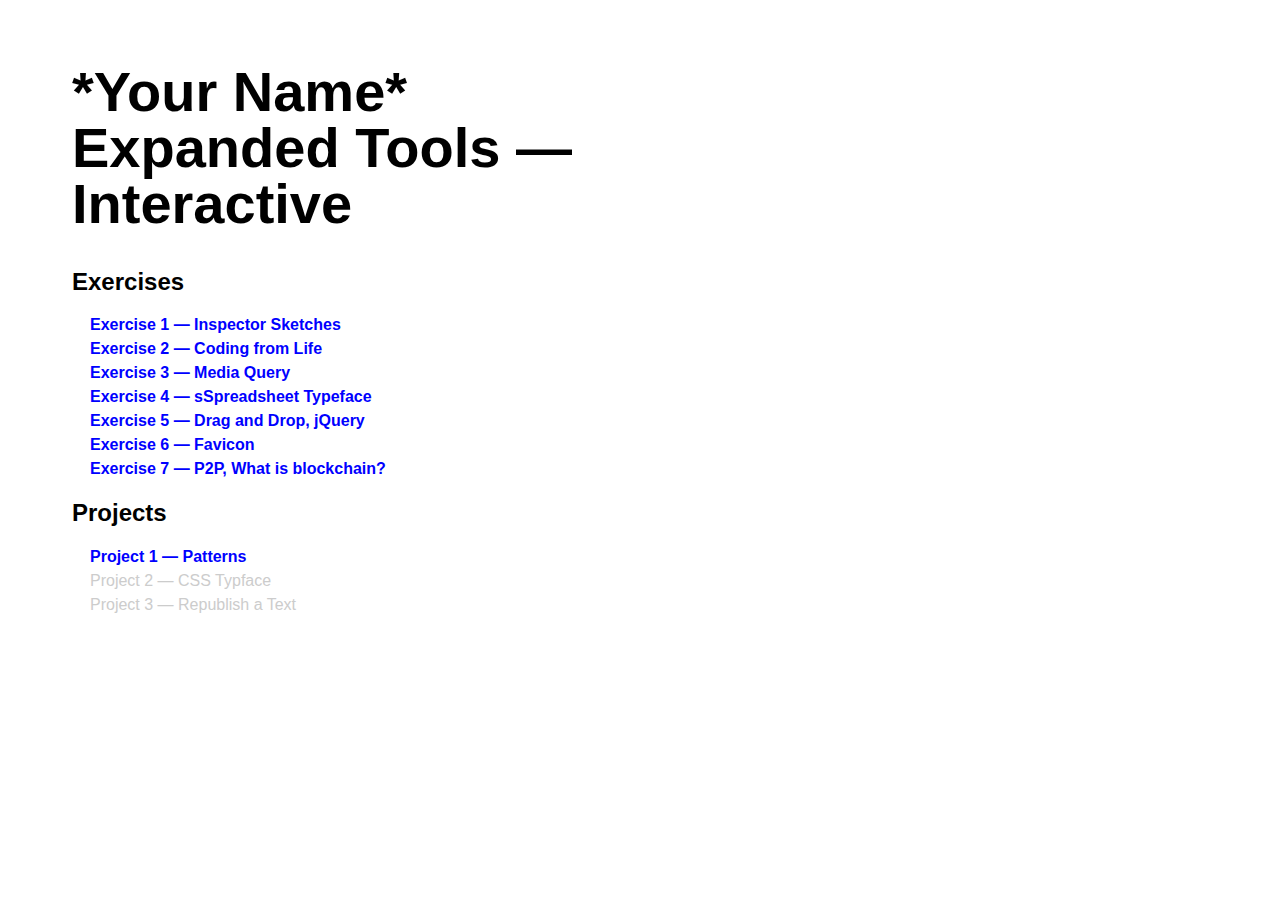
<file: index.html>
<!DOCTYPE html>
<html>

<head>
  <title>*＼(＾▽＾)／*  Expanded Tools — Interactive</title>
  <meta charset="utf-8" />
  
  <style>
    body {
      font-family:  sans-serif;
      line-height: 1.5em;
      background-color: white;  
    }
    .main {
      width: 50%;
      margin: 3em; auto;
      padding: 1em;
      /* border:1px solid #CCC; */
    }

    h1 {
      margin-top: 0;
      font-size: 3.5em;
      line-height: 1em;
    }


    a {
      font-weight: bold;
      color: #0000ff;
      text-decoration: none;
    }

    a:hover {
      background-color: #0000ff;
    }

    ul {
      padding-left: 18px;
      list-style: none;
    }

    ul li {
      color: #CCC;
    }

  </style>
</head>

<body>
  <div class="main">

    <h1> *Your Name* <br>Expanded Tools — Interactive</h1>

<!-- Exercises 01 to 10-->
    
    <div id="exercises">
      <h2>Exercises</h2>
      <ul>
        <li><a href="Exercises/Exercise-01/index.html">Exercise 1 &mdash; Inspector Sketches</a></li>

        <li><a href="Exercises/Exercise-02/index.html">Exercise 2 &mdash; Coding from Life</a></li>
        
        <li><a href="Exercises/Exercise-03/index.html">Exercise 3 &mdash; Media Query</a></li>
        
        <li><a href="Exercises/Exercise-04/index.html">Exercise 4 &mdash; sSpreadsheet Typeface</a></li>
        
        <li><a href="Exercises/Exercise-05/index.html">Exercise 5 &mdash; Drag and Drop, jQuery</a></li>
        
        <li><a href="Exercises/Exercise-06/index.html">Exercise 6 &mdash; Favicon</a></li>
        
        <li><a href="Exercises/Exercise-07/index.html">Exercise 7 &mdash; P2P, What is blockchain?</a></li>
      </ul>
    </div>
 
 <!-- Projects 1 2 3-->

    <div id="projects">
      <h2>Projects</h2>
      <ul>
        <li><a href="Projects/Project-01/index.html">Project 1 &mdash; Patterns</a></li>
        <li>Project 2 &mdash; CSS Typface</li>
        <li>Project 3 &mdash; Republish a Text</li>
      </ul>
    </div>

 <!-- Reading Pecha Kucha-->
    <div id="Pecha-Kucha">
        <!-- Put a link to your Pecha Kucha here -->
    </div>

  </div>
</body>
</html>
</file>
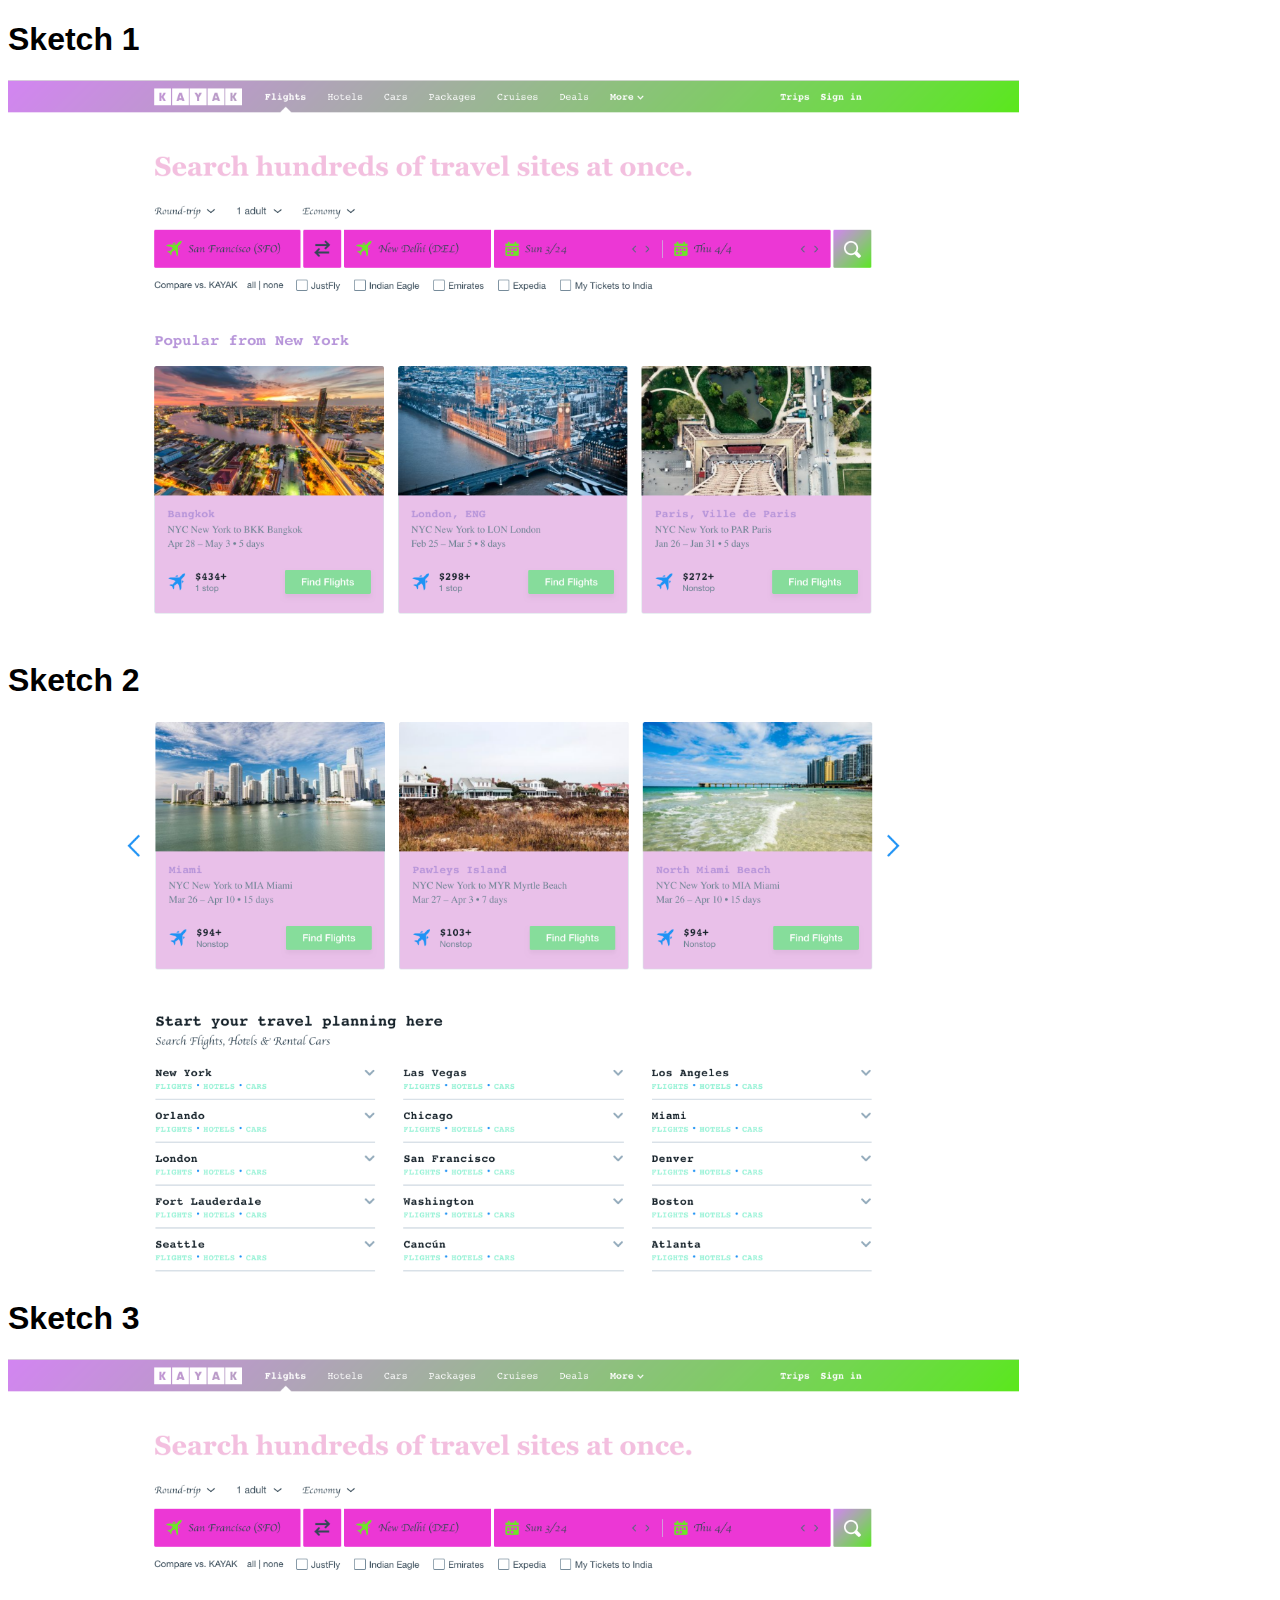
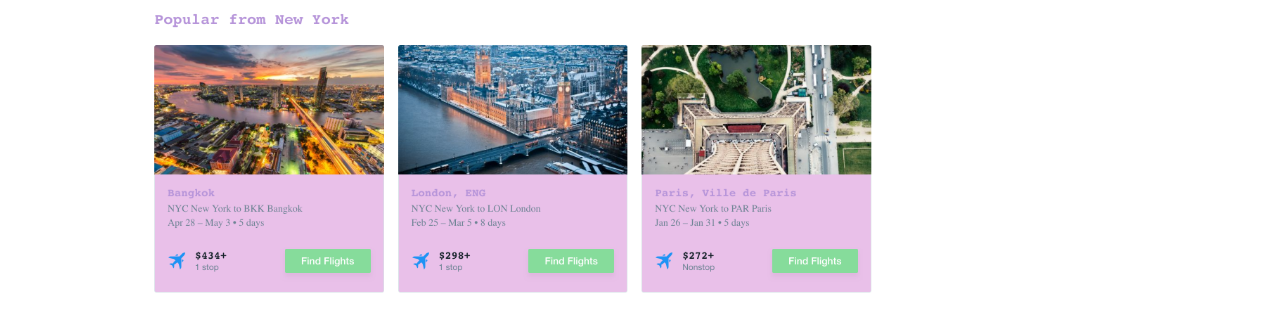
<file: Exercises/Exercise-01/index.html>
<!DOCTYPE html>
<html>

  <head>
    <title>Exercise 1 Inspector Sketches</title>
    <meta charset="utf-8" />
    
    <style>
		h1{
				font-family: sans-serif;
		}

		img{
		  	width: 80%;
		}

    </style>
  </head>

  <body>

    <div class="main">
      <h1> Sketch 1</h1>
      <img src="images/image1.png">

      <h1> Sketch 2</h1>
      <img src="images/image2.png">

      <h1> Sketch 3 </h1>
      <img src="images/image1.png">
    </div>
    
  </body>
</html>
</file>
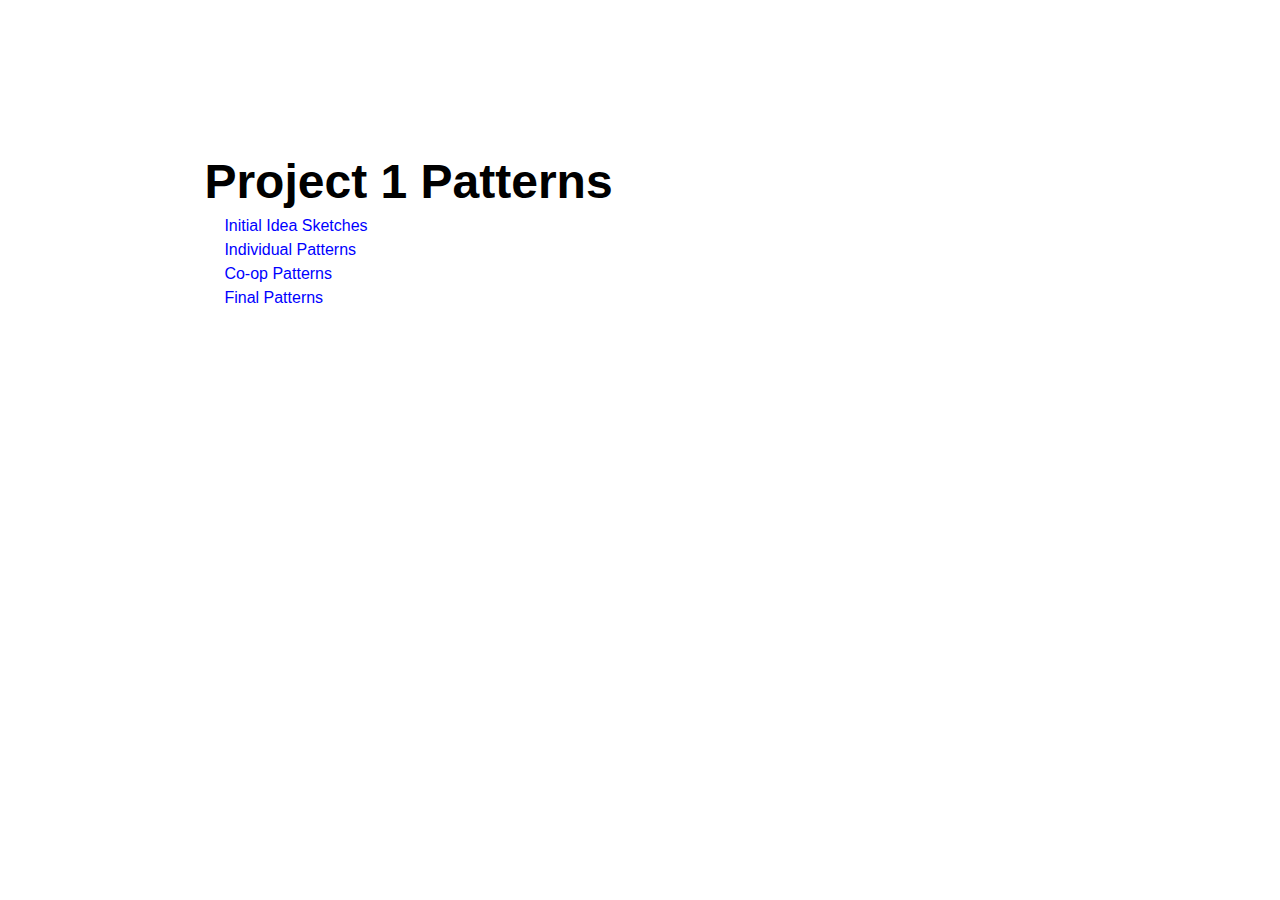
<file: Projects/Project-01/index.html>
<!DOCTYPE html>

<html>
	<head>
		<title>Project 1 Patterns</title>
		<meta charset="utf-8"/>
		<link rel="stylesheet" href="main.css" />
	</head>
	
	<body>

		<div class="main">

			<h1>Project 1 Patterns</h1>
				<ul>
					<li><a href="01-Sketches/index.html"> Initial Idea Sketches</a></li>
					<li><a href="02-Indiv-Patterns/index.html"> Individual Patterns</a></li>
					<li><a href="03-Coop-Patterns/index.html"> Co-op Patterns</a></li>
					<li><a href="04-Final-Patterns/index.html"> Final Patterns</a></li>
				</ul>
				
		</div>
	
	</body>
</html>
</file>
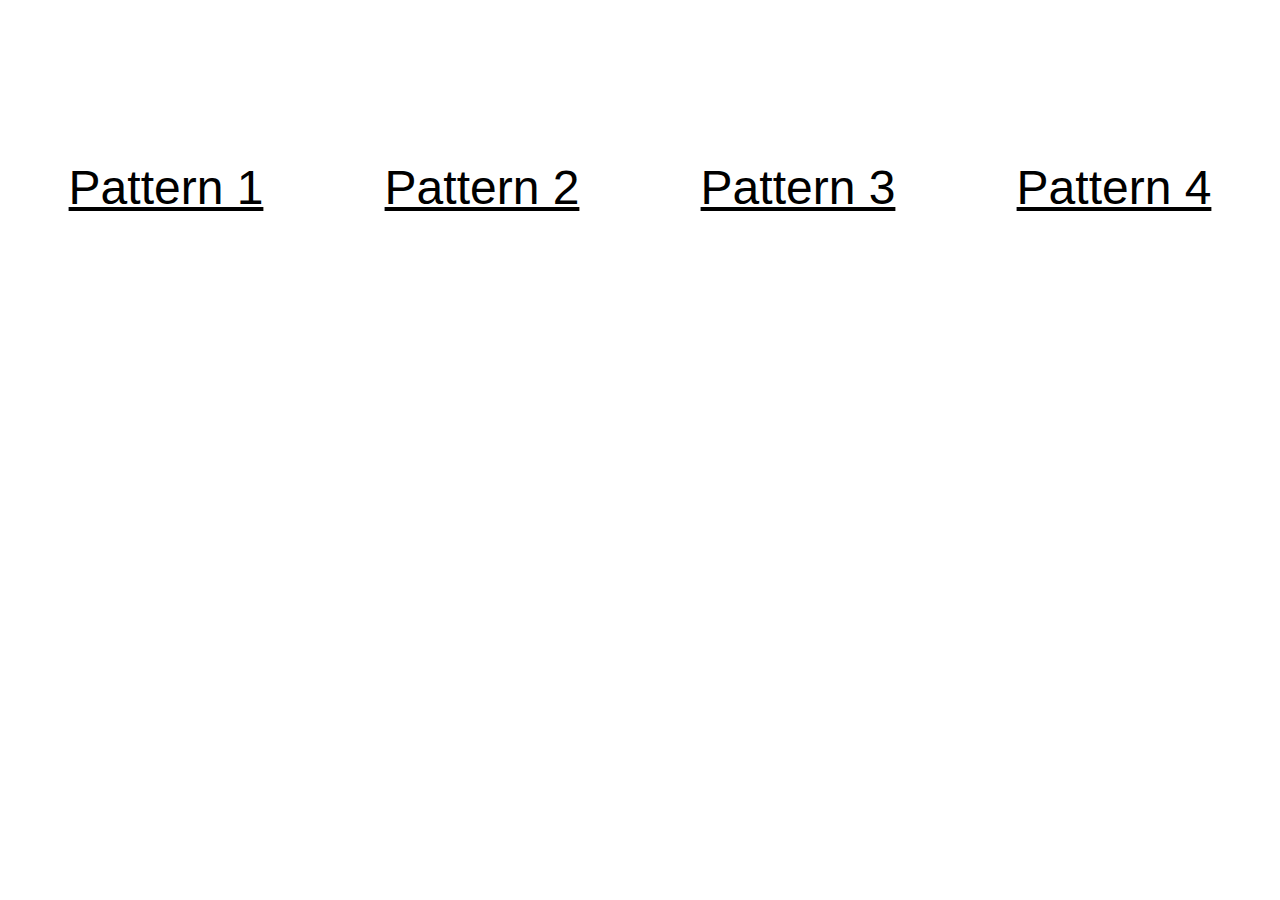
<file: Projects/Project-01/02-Indiv-Patterns/index.html>
<!DOCTYPE html>
<html>
	<head>
		<title>Shapes and Position Start Kit</title>
		<link rel="stylesheet" type="text/css" href="main.css">
	</head>

	<body>
		<div id="home">
			<a href="shapes.html"> Pattern 1</a>
			<a href="moire/moire.html"> Pattern 2</a>
			<a href=""> Pattern 3</a>
			<a href=""> Pattern 4</a>
		</div>
	</body>
</html>
</file>
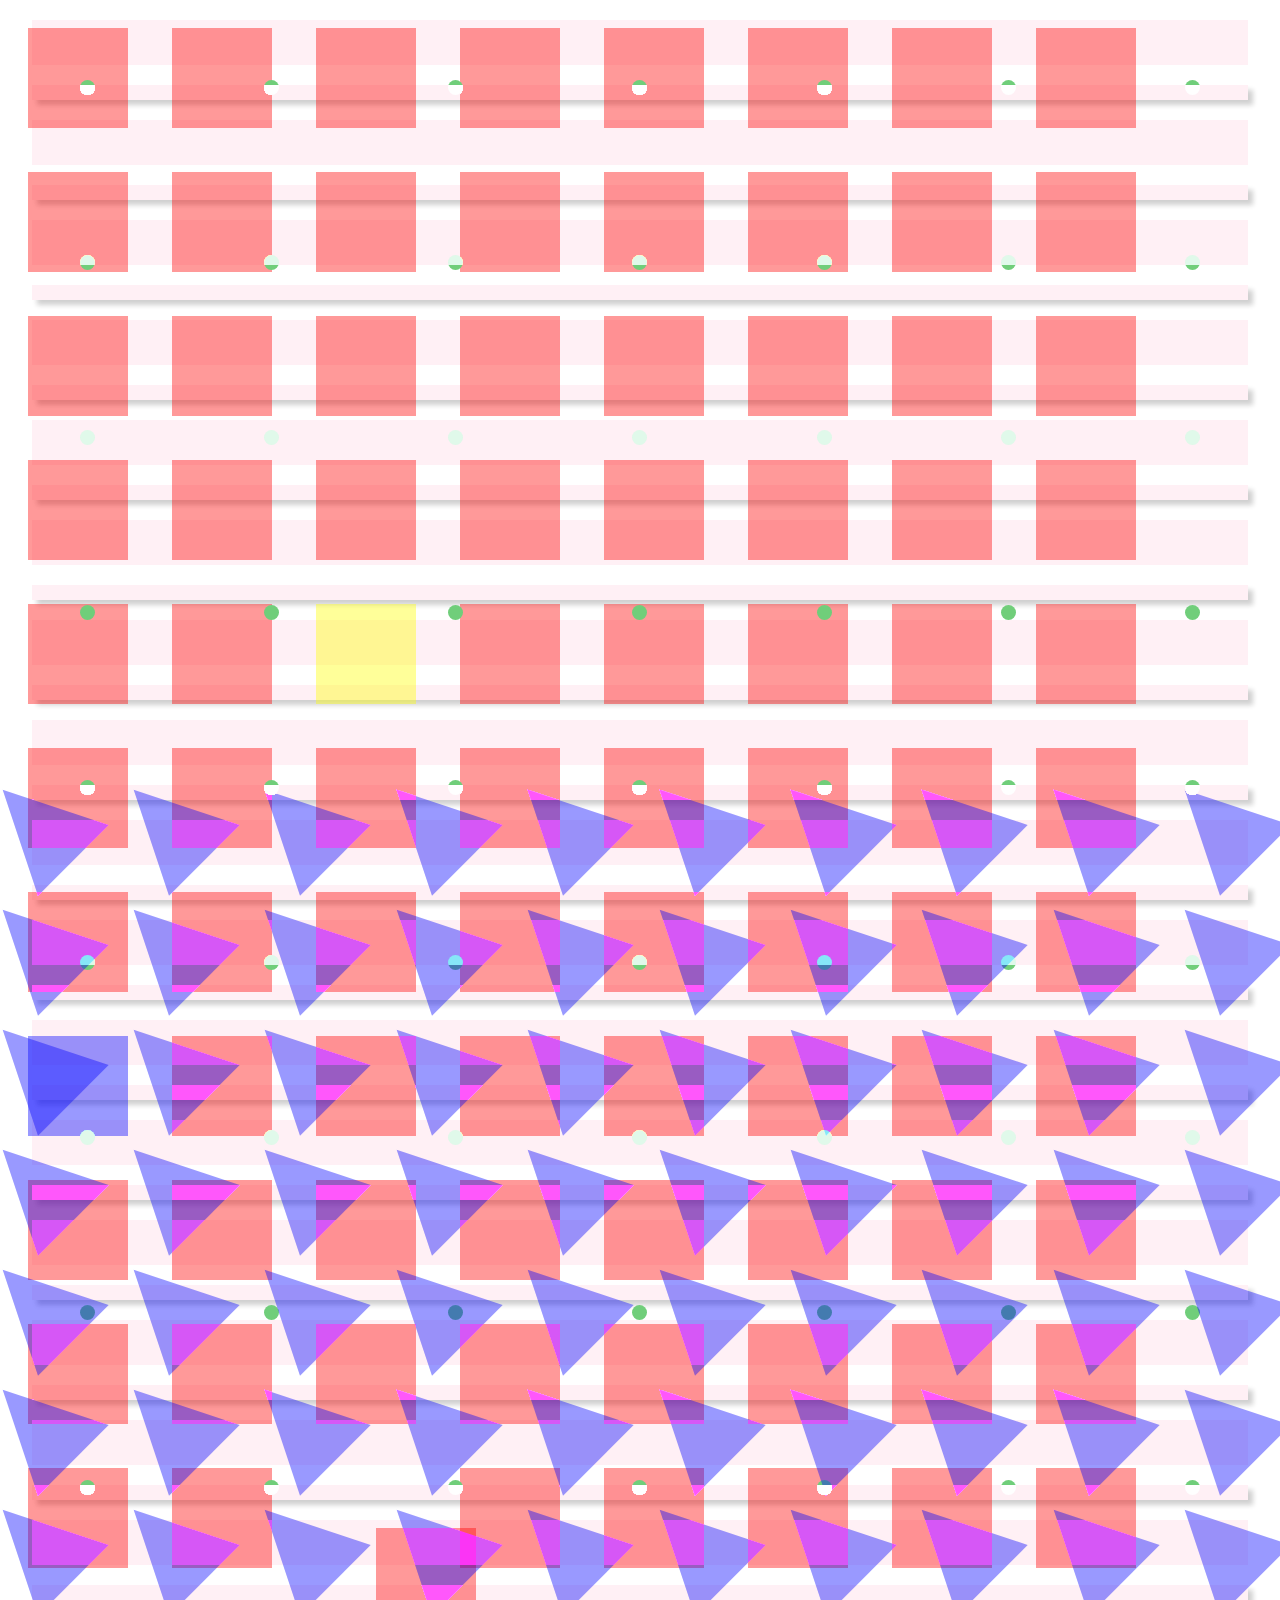
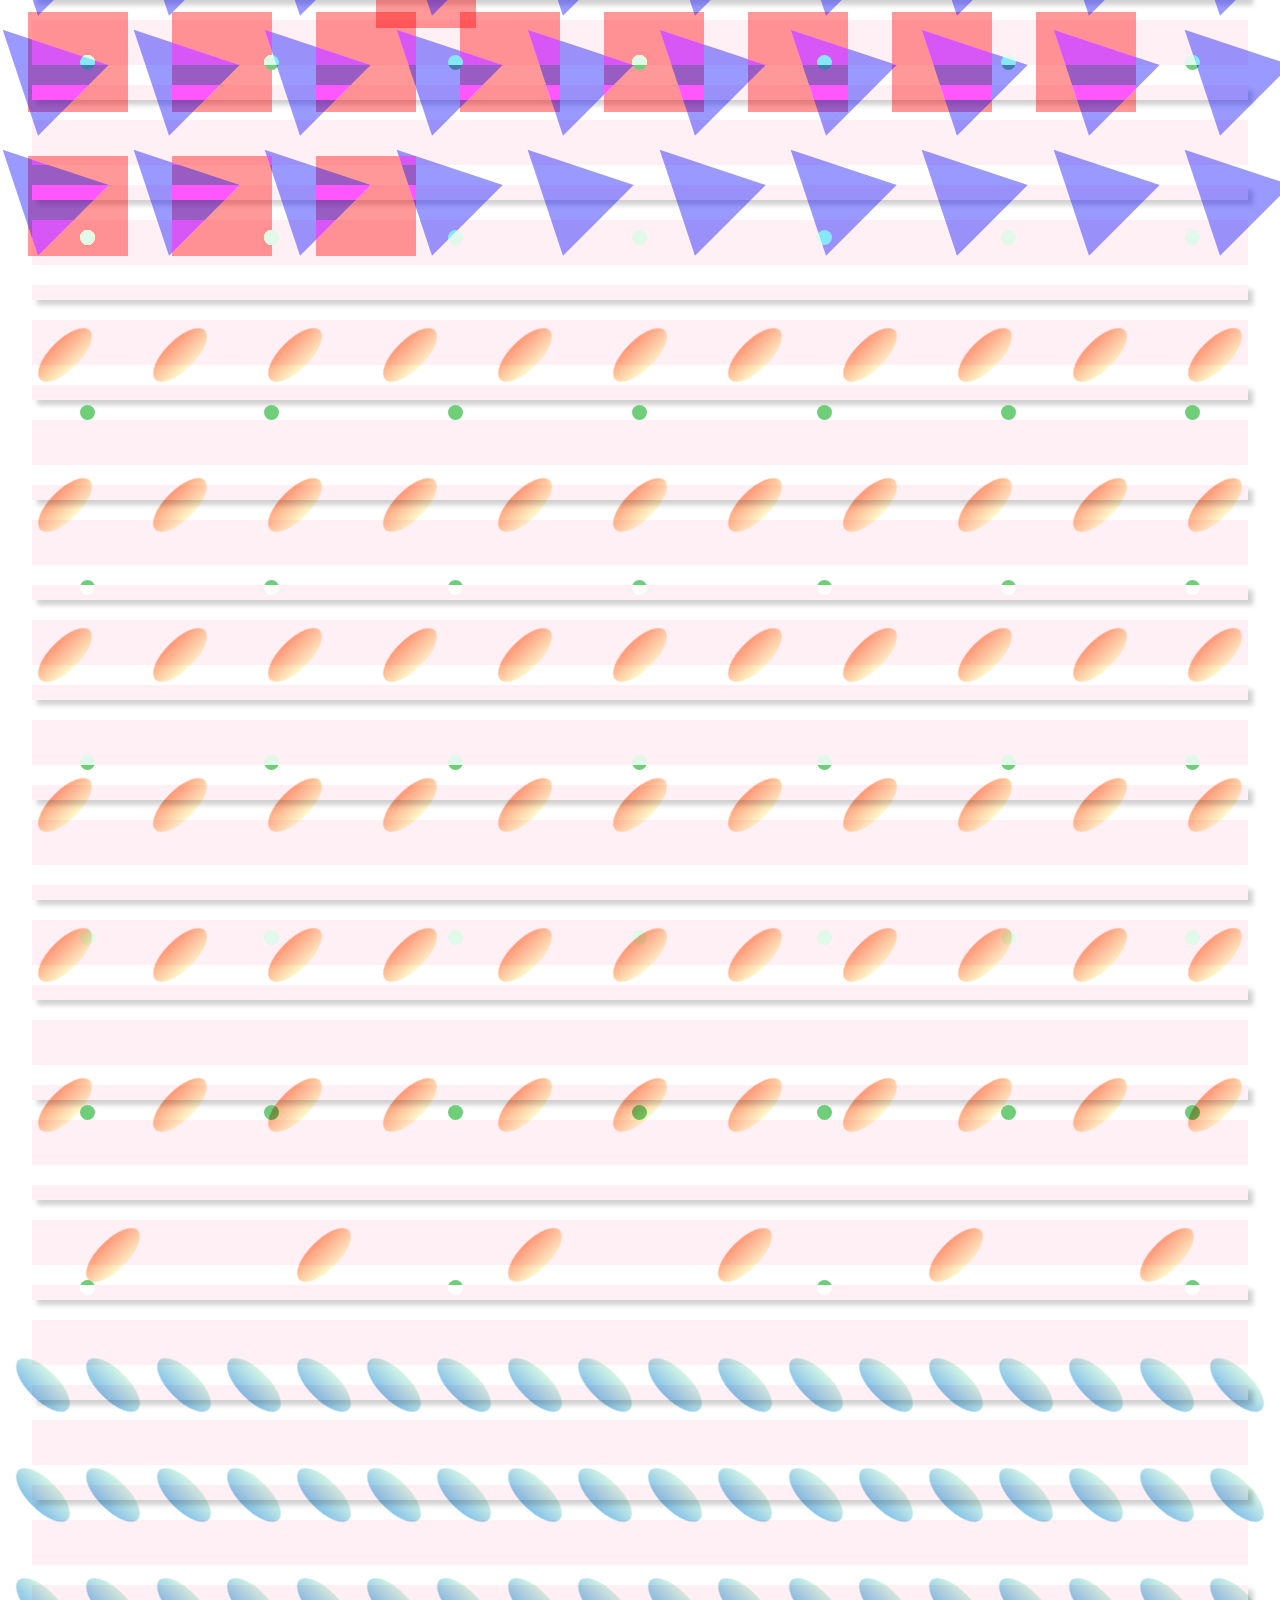
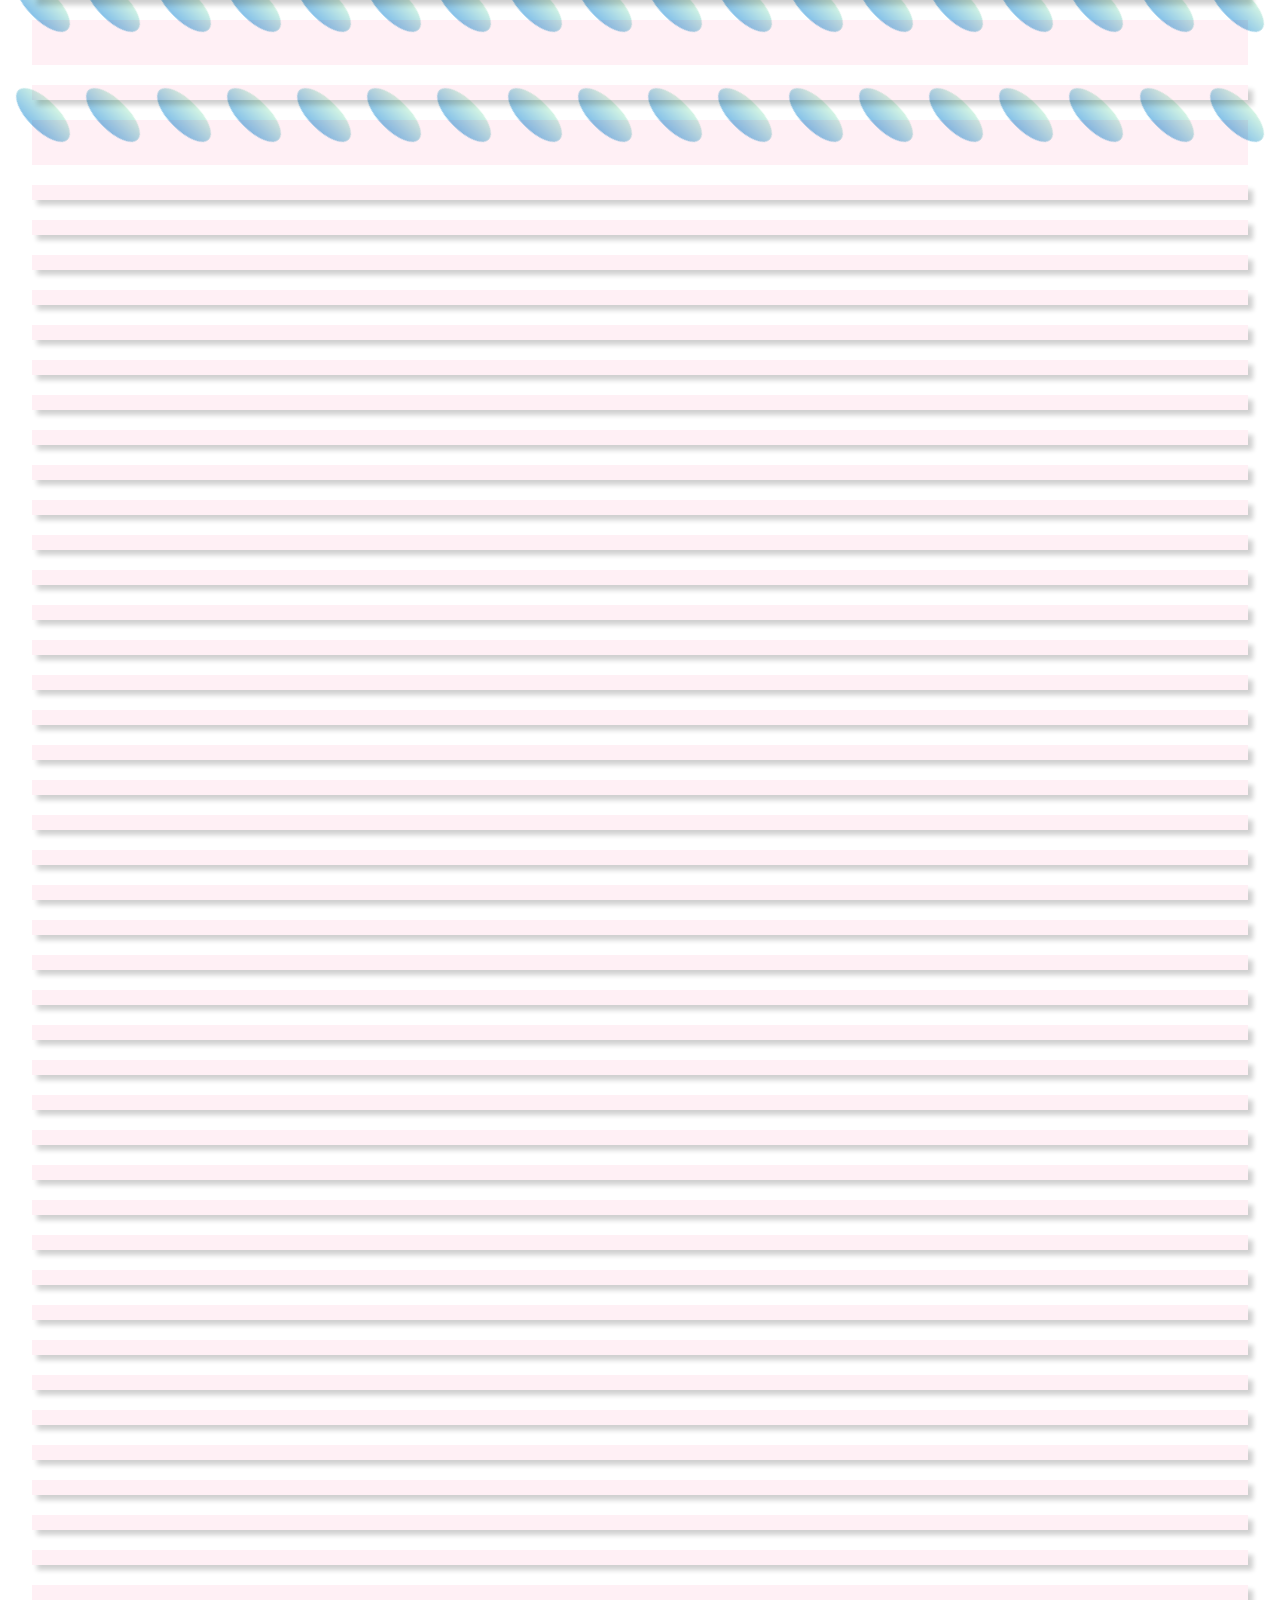
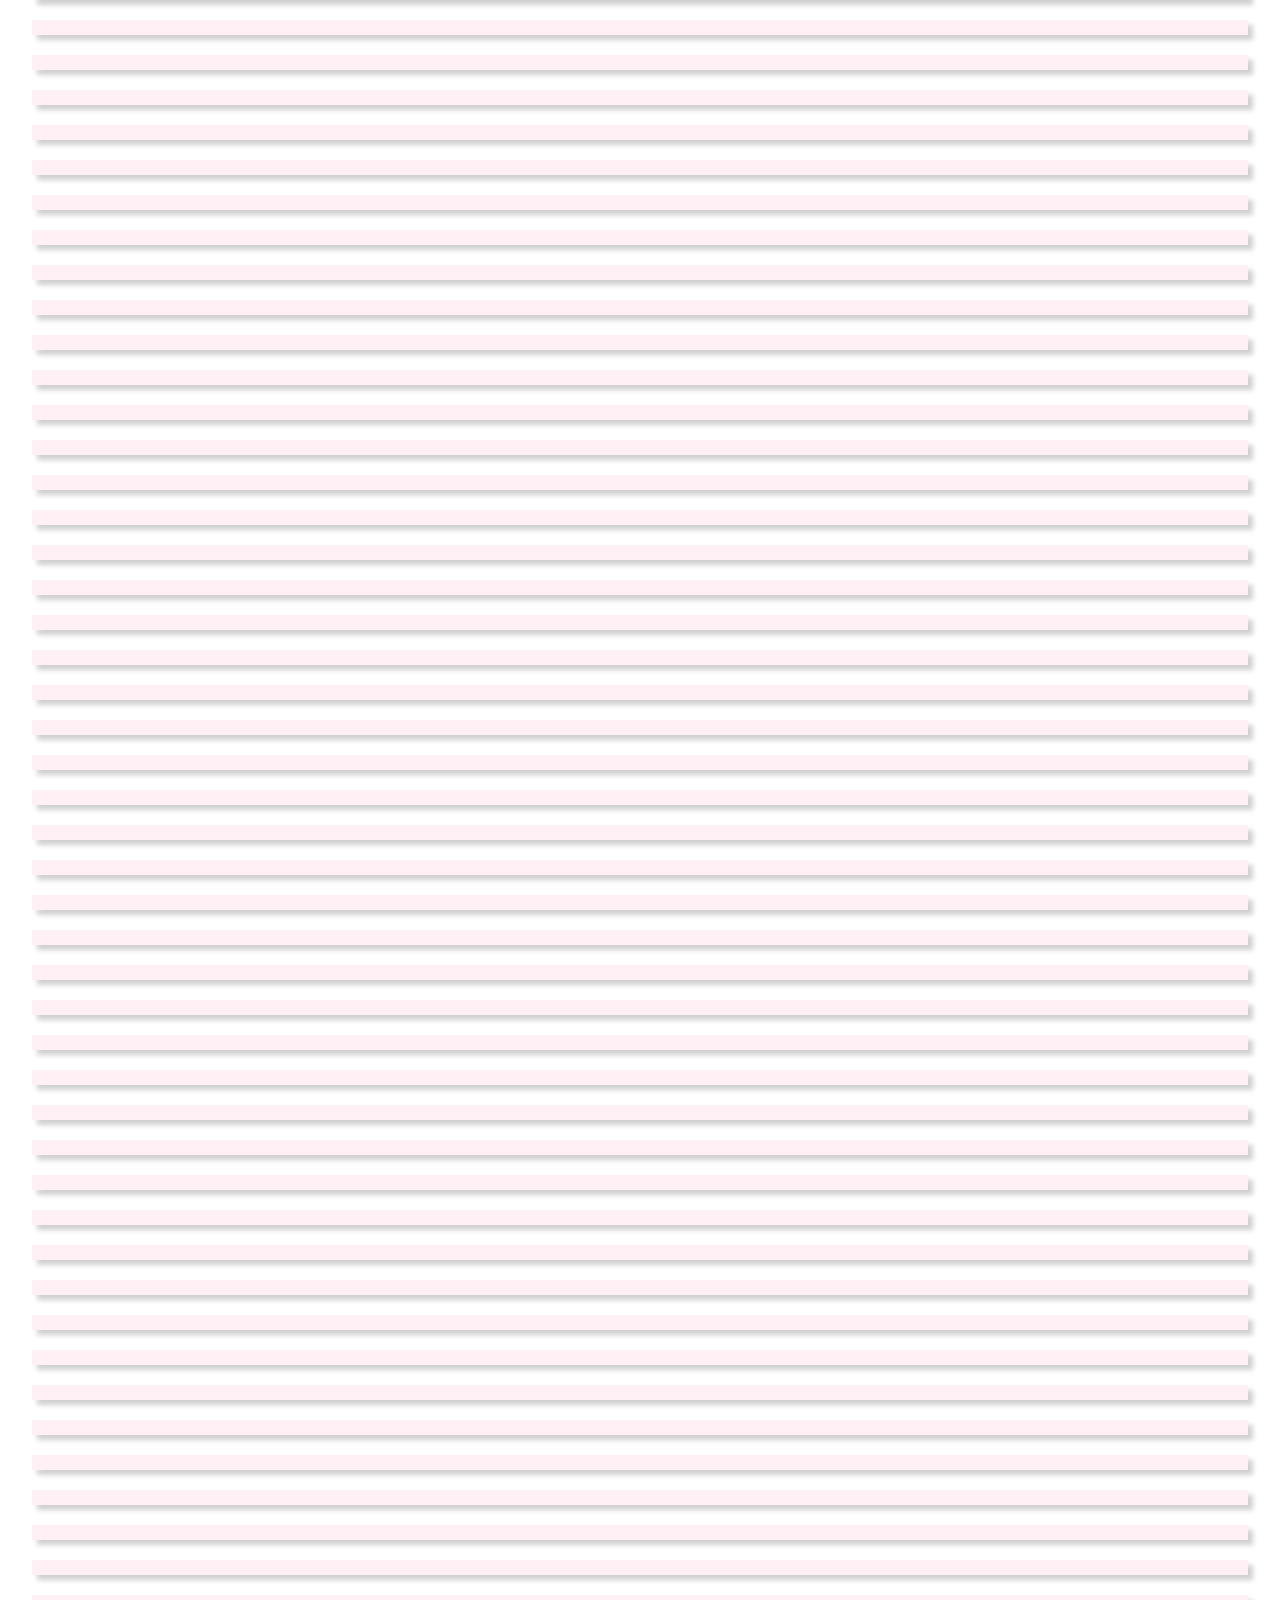
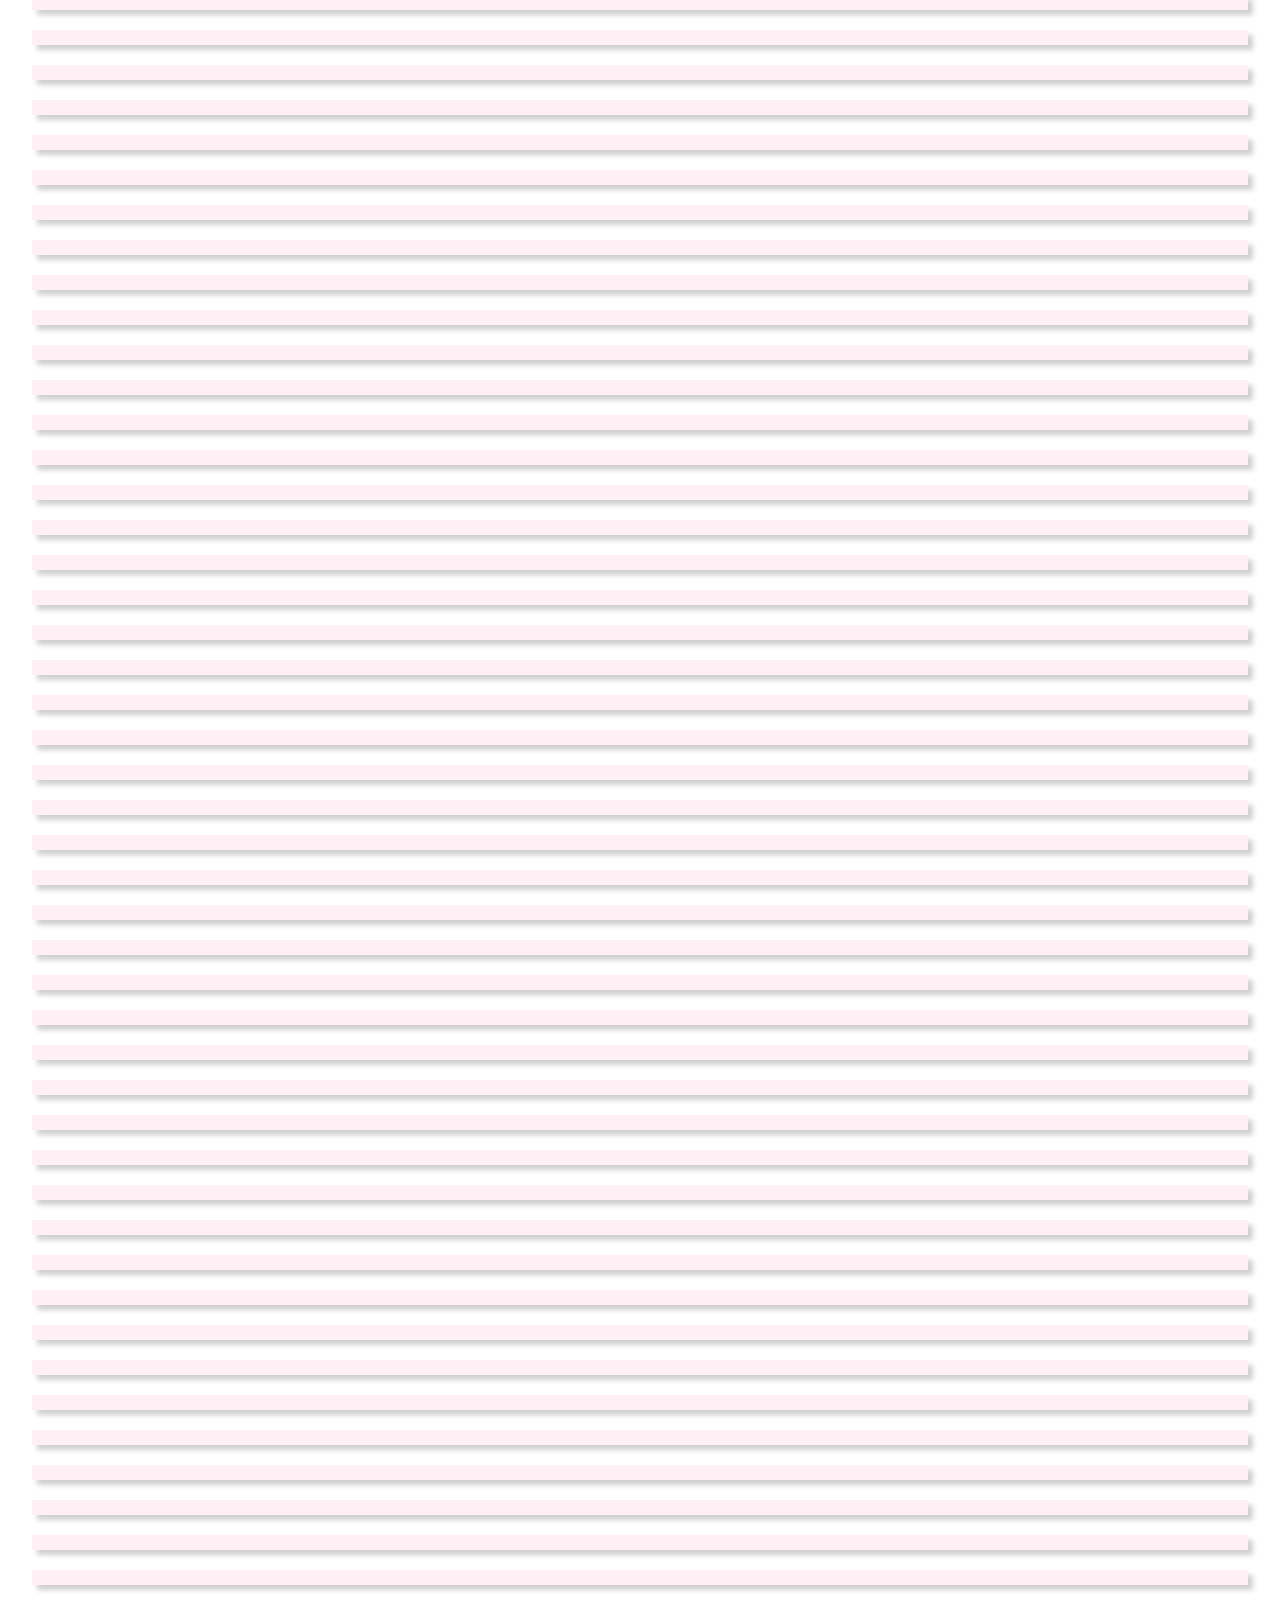
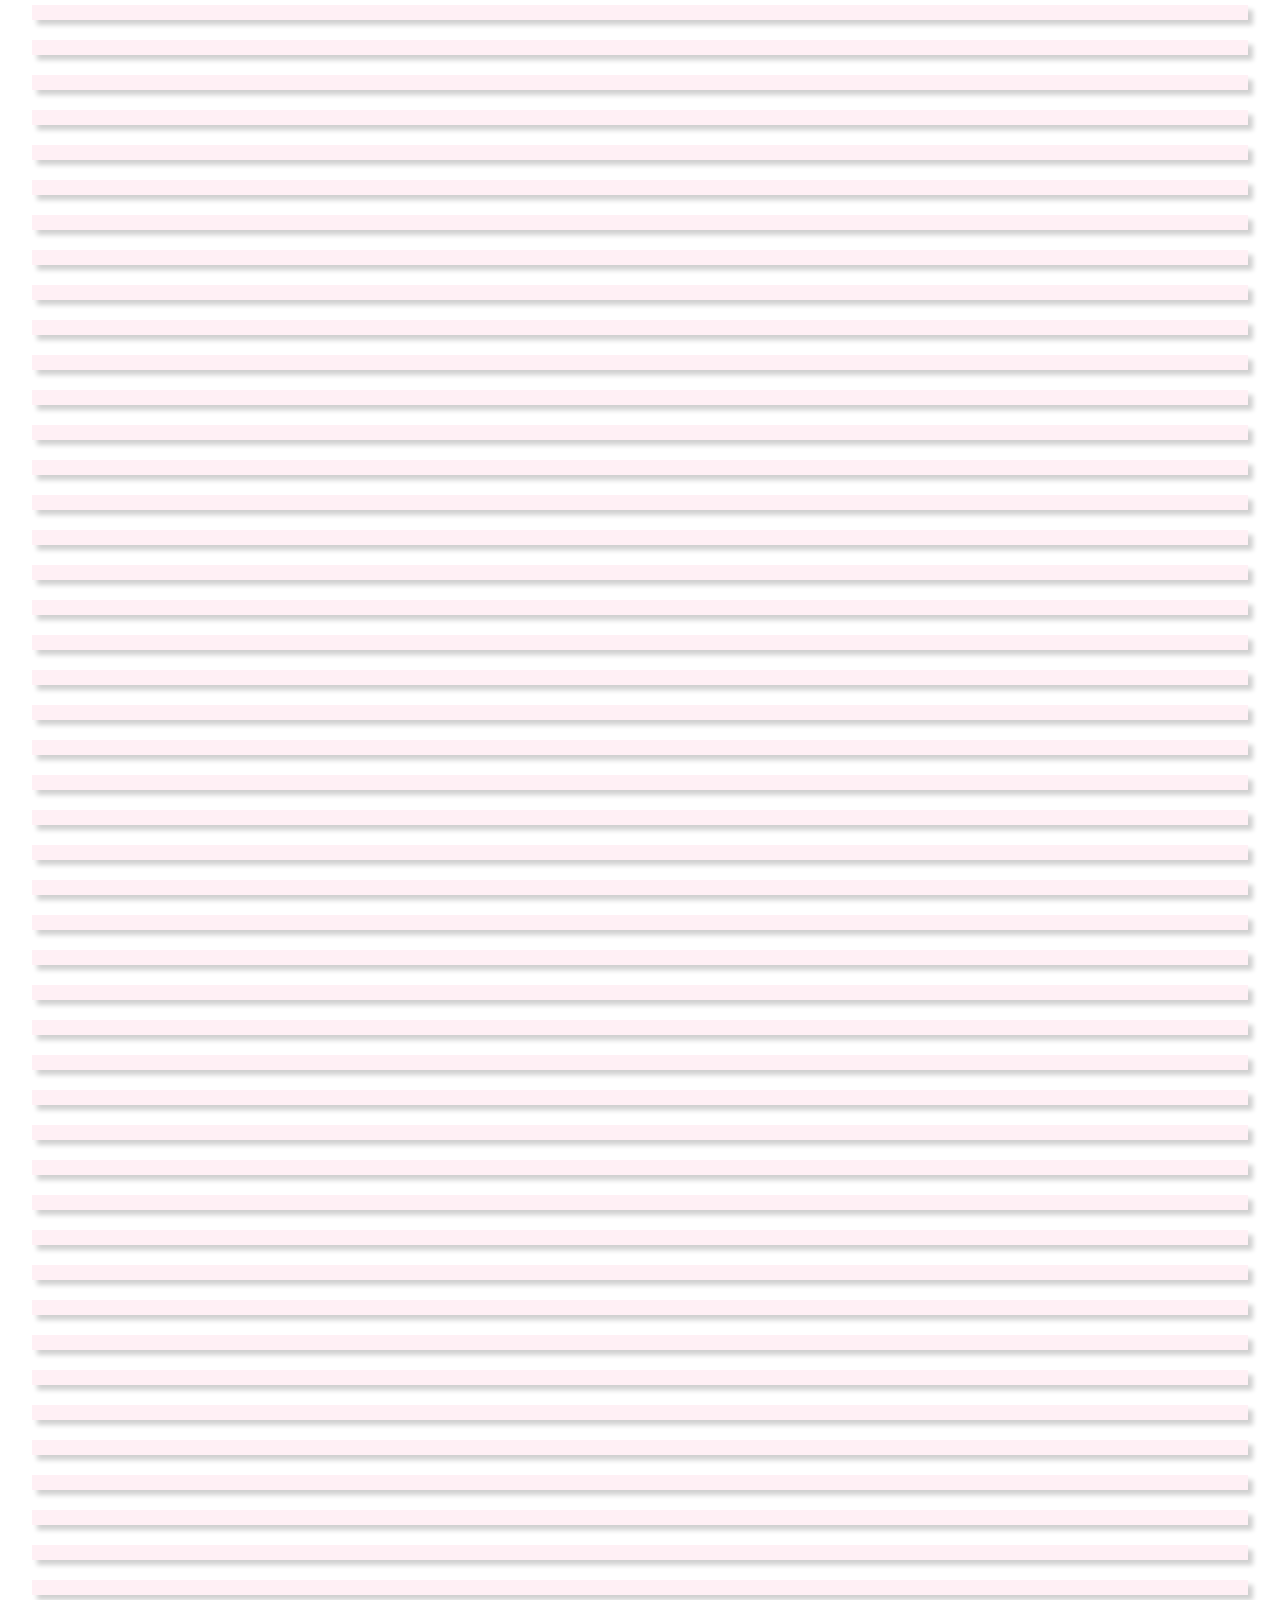
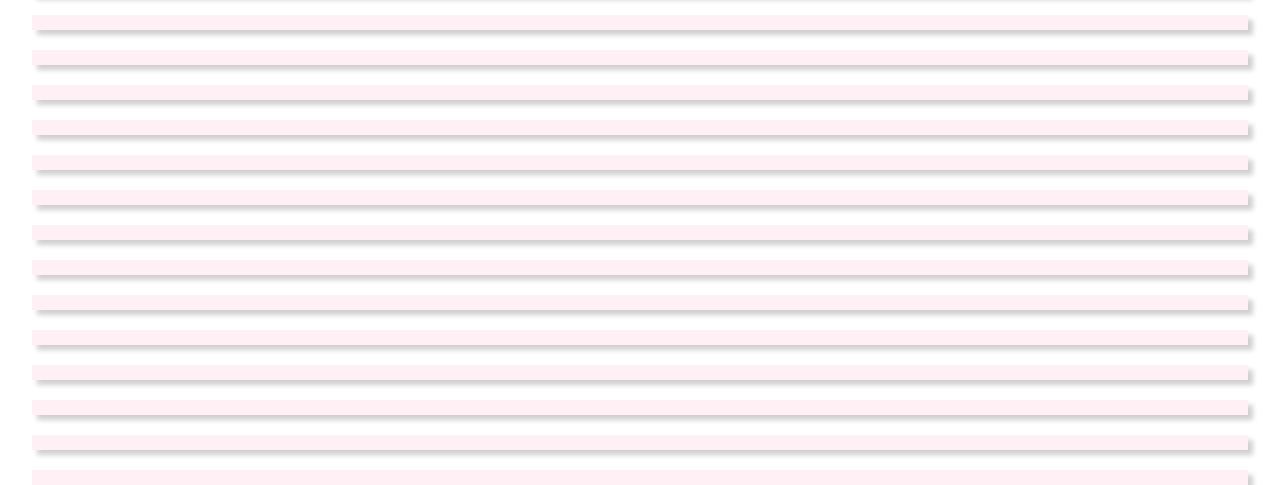
<file: Projects/Project-01/02-Indiv-Patterns/shapes.html>
<!DOCTYPE html>
	<html>
		<head>
			<title> Shapes and Patterns </title>
			<link rel="stylesheet" type="text/css" href="main.css">
		</head>

		<body>

			<!-- Swatch of transparent red blocks-->
			<div class="square-transparent">
				<div > </div>
				<div> </div>
				<div> </div>
				<div> </div>
				<div> </div>
				<div> </div>
				<div> </div>
				<div> </div>
				<div> </div>
				<div> </div>
				<div> </div>
				<div> </div>
				<div> </div>
				<div> </div>
				<div> </div>
				<div> </div>
				<div> </div>
				<div> </div>
				<div> </div>
				<div> </div>
				<div> </div>
				<div> </div>
				<div> </div>
				<div> </div>
				<div> </div>
				<div> </div>
				<div> </div>
				<div> </div>
				<div> </div>
				<div> </div>
				<div> </div>
				<div> </div>
				<div> </div>
				<div> </div>
				<!-- This is a yellow square-->
				<div id="yellow"> </div>
				<div> </div>
				<div> </div>
				<div> </div>
				<div> </div>
				<div> </div>
				<div> </div>
				<div> </div>
				<div> </div>
				<div> </div>
				<div> </div>
				<div> </div>
				<div> </div>
				<div> </div>
				<div> </div>
				<div> </div>
				<div> </div>
				<div> </div>
				<div> </div>
				<div> </div>
				<div> </div>
				<div> </div>
				<!-- This is a blue square-->
				<div id="blue"> </div>
				<div> </div>
				<div> </div>
				<div> </div>
				<div> </div>
				<div> </div>
				<div> </div>
				<div> </div>
				<div> </div>
				<div> </div>
				<div> </div>
				<div> </div>
				<div> </div>
				<div> </div>
				<div> </div>
				<div> </div>
				<div> </div>
				<div> </div>
				<div> </div>
				<div> </div>
				<div> </div>
				<div> </div>
				<div> </div>
				<div> </div>
				<div> </div>
				<div> </div>
				<!-- Two of two relative position square-->
				<div id="position-relative"> </div>
				<div> </div>
				<div> </div>
				<div> </div>
				<div> </div>
				<div> </div>
				<div> </div>
				<div> </div>
				<div> </div>
				<div> </div>
				<div> </div>
				<div> </div>
				<div> </div>
				<div> </div>
				<div> </div>
				<div> </div>
				<div> </div>
			</div>

			<!-- This is a swatch of fix position circles-->
			<div class="position-fixed" id="container-2">
				<div class="circle-transparent"> </div>
				<div class="circle-transparent"> </div>
				<div class="circle-transparent"> </div>
				<div class="circle-transparent"> </div>
				<div class="circle-transparent"> </div>
				<div class="circle-transparent"> </div>
				<div class="circle-transparent"> </div>
				<div class="circle-transparent"> </div>
				<div class="circle-transparent"> </div>
				<div class="circle-transparent"> </div>
				<div class="circle-transparent"> </div>
				<div class="circle-transparent"> </div>
				<div class="circle-transparent"> </div>
				<div class="circle-transparent"> </div>
				<div class="circle-transparent"> </div>
				<div class="circle-transparent"> </div>
				<div class="circle-transparent"> </div>
				<div class="circle-transparent"> </div>
				<div class="circle-transparent"> </div>
				<div class="circle-transparent"> </div>
				<div class="circle-transparent"> </div>
				<div class="circle-transparent"> </div>
				<div class="circle-transparent"> </div>
				<div class="circle-transparent"> </div>
				<div class="circle-transparent"> </div>
				<div class="circle-transparent"> </div>
				<div class="circle-transparent"> </div>
				<div class="circle-transparent"> </div>
				<div class="circle-transparent"> </div>
				<div class="circle-transparent"> </div>
				<div class="circle-transparent"> </div>
				<div class="circle-transparent"> </div>
				<div class="circle-transparent"> </div>
				<div class="circle-transparent"> </div>
				<div class="circle-transparent"> </div>
				<div class="circle-transparent"> </div>
				<div class="circle-transparent"> </div>
				<div class="circle-transparent"> </div>
				<div class="circle-transparent"> </div>
				<div class="circle-transparent"> </div>
				<div class="circle-transparent"> </div>
				<div class="circle-transparent"> </div>
				<div class="circle-transparent"> </div>
				<div class="circle-transparent"> </div>
				<div class="circle-transparent"> </div>
				<div class="circle-transparent"> </div>
				<div class="circle-transparent"> </div>
				<div class="circle-transparent"> </div>
				<div class="circle-transparent"> </div>
				<div class="circle-transparent"> </div>
				<div class="circle-transparent"> </div>
				<div class="circle-transparent"> </div>
				<div class="circle-transparent"> </div>
				<div class="circle-transparent"> </div>
				<div class="circle-transparent"> </div>
				<div class="circle-transparent"> </div>
				<div class="circle-transparent"> </div>
				<div class="circle-transparent"> </div>
				<div class="circle-transparent"> </div>
				<div class="circle-transparent"> </div>
				<div class="circle-transparent"> </div>
				<div class="circle-transparent"> </div>
				<div class="circle-transparent"> </div>
				<div class="circle-transparent"> </div>
				<div class="circle-transparent"> </div>
				<div class="circle-transparent"> </div>
				<div class="circle-transparent"> </div>
				<div class="circle-transparent"> </div>
				<div class="circle-transparent"> </div>
				<div class="circle-transparent"> </div>
				<div class="circle-transparent"> </div>
				<div class="circle-transparent"> </div>
				<div class="circle-transparent"> </div>
				<div class="circle-transparent"> </div>
				<div class="circle-transparent"> </div>
				<div class="circle-transparent"> </div>
				<div class="circle-transparent"> </div>
				<div class="circle-transparent"> </div>
				<div class="circle-transparent"> </div>
				<div class="circle-transparent"> </div>
				<div class="circle-transparent"> </div>
				<div class="circle-transparent"> </div>
				<div class="circle-transparent"> </div>
				<div class="circle-transparent"> </div>
				<div class="circle-transparent"> </div>
				<div class="circle-transparent"> </div>
				<div class="circle-transparent"> </div>
				<div class="circle-transparent"> </div>
				<div class="circle-transparent"> </div>
				<div class="circle-transparent"> </div>
				<div class="circle-transparent"> </div>
				<div class="circle-transparent"> </div>
				<div class="circle-transparent"> </div>
				<div class="circle-transparent"> </div>
				<div class="circle-transparent"> </div>
				<div class="circle-transparent"> </div>
				<div class="circle-transparent"> </div>
				<div class="circle-transparent"> </div>
				<div class="circle-transparent"> </div>
				<div class="circle-transparent"> </div>
				<div class="circle-transparent"> </div>
				<div class="circle-transparent"> </div>
				<div class="circle-transparent"> </div>
				<div class="circle-transparent"> </div>
				<div class="circle-transparent"> </div>
				<div class="circle-transparent"> </div>
				<div class="circle-transparent"> </div>
				<div class="circle-transparent"> </div>
				<div class="circle-transparent"> </div>
				<div class="circle-transparent"> </div>
				<div class="circle-transparent"> </div>
				<div class="circle-transparent"> </div>
				<div class="circle-transparent"> </div>
				<div class="circle-transparent"> </div>
				<div class="circle-transparent"> </div>
				<div class="circle-transparent"> </div>
			</div>

			<!-- This is a swatch of absolute position blue triangles -->
			<div id="container-3">
				<div class="triangle-up"> </div>
				<div class="triangle-up"> </div>
				<div class="triangle-up"> </div>
				<div class="triangle-up"> </div>
				<div class="triangle-up"> </div>
				<div class="triangle-up"> </div>
				<div class="triangle-up"> </div>
				<div class="triangle-up"> </div>
				<div class="triangle-up"> </div>
				<div class="triangle-up"> </div>
				<div class="triangle-up"> </div>
				<div class="triangle-up"> </div>
				<div class="triangle-up"> </div>
				<div class="triangle-up"> </div>
				<div class="triangle-up"> </div>
				<div class="triangle-up"> </div>
				<div class="triangle-up"> </div>
				<div class="triangle-up"> </div>
				<div class="triangle-up"> </div>
				<div class="triangle-up"> </div>
				<div class="triangle-up"> </div>
				<div class="triangle-up"> </div>
				<div class="triangle-up"> </div>
				<div class="triangle-up"> </div>
				<div class="triangle-up"> </div>
				<div class="triangle-up"> </div>
				<div class="triangle-up"> </div>
				<div class="triangle-up"> </div>
				<div class="triangle-up"> </div>
				<div class="triangle-up"> </div>
				<div class="triangle-up"> </div>
				<div class="triangle-up"> </div>
				<div class="triangle-up"> </div>
				<div class="triangle-up"> </div>
				<div class="triangle-up"> </div>
				<div class="triangle-up"> </div>
				<div class="triangle-up"> </div>
				<div class="triangle-up"> </div>
				<div class="triangle-up"> </div>
				<div class="triangle-up"> </div>
				<div class="triangle-up"> </div>
				<div class="triangle-up"> </div>
				<div class="triangle-up"> </div>
				<div class="triangle-up"> </div>
				<div class="triangle-up"> </div>
				<div class="triangle-up"> </div>
				<div class="triangle-up"> </div>
				<div class="triangle-up"> </div>
				<div class="triangle-up"> </div>
				<div class="triangle-up"> </div>
				<div class="triangle-up"> </div>
				<div class="triangle-up"> </div>
				<div class="triangle-up"> </div>
				<div class="triangle-up"> </div>
				<div class="triangle-up"> </div>
				<div class="triangle-up"> </div>
				<div class="triangle-up"> </div>
				<div class="triangle-up"> </div>
				<div class="triangle-up"> </div>
				<div class="triangle-up"> </div>
				<div class="triangle-up"> </div>
				<div class="triangle-up"> </div>
				<div class="triangle-up"> </div>
				<div class="triangle-up"> </div>
				<div class="triangle-up"> </div>
				<div class="triangle-up"> </div>
				<div class="triangle-up"> </div>
				<div class="triangle-up"> </div>
				<div class="triangle-up"> </div>
				<div class="triangle-up"> </div>
				<div class="triangle-up"> </div>
				<div class="triangle-up"> </div>
				<div class="triangle-up"> </div>
				<div class="triangle-up"> </div>
				<div class="triangle-up"> </div>
				<div class="triangle-up"> </div>
				<div class="triangle-up"> </div>
				<div class="triangle-up"> </div>
				<div class="triangle-up"> </div>
				<div class="triangle-up"> </div>
				<div class="triangle-up"> </div>
				<div class="triangle-up"> </div>
				<div class="triangle-up"> </div>
				<div class="triangle-up"> </div>
				<div class="triangle-up"> </div>
				<div class="triangle-up"> </div>
				<div class="triangle-up"> </div>
				<div class="triangle-up"> </div>
				<div class="triangle-up"> </div>
				<div class="triangle-up"> </div>
				<div class="triangle-up"> </div>
				<div class="triangle-up"> </div>
				<div class="triangle-up"> </div>
				<div class="triangle-up"> </div>
				<div class="triangle-up"> </div>
				<div class="triangle-up"> </div>
				<div class="triangle-up"> </div>
				<div class="triangle-up"> </div>
				<div class="triangle-up"> </div>
				<div class="triangle-up"> </div>				
			</div>

			<!-- These are stripes of rectangles-->
			<div id="container-4">
				<div class="rectangle-strip-1"> </div>
				<div class="rectangle-strip-3"> </div>
				<div class="rectangle-strip-1"> </div>
				<div class="rectangle-strip-3"> </div>
				<div class="rectangle-strip-1"> </div>
				<div class="rectangle-strip-3"> </div>
				<div class="rectangle-strip-1"> </div>
				<div class="rectangle-strip-3"> </div>
				<div class="rectangle-strip-1"> </div>
				<div class="rectangle-strip-3"> </div>
				<div class="rectangle-strip-1"> </div>
				<div class="rectangle-strip-3"> </div>
				<div class="rectangle-strip-1"> </div>
				<div class="rectangle-strip-3"> </div>
				<div class="rectangle-strip-1"> </div>
				<div class="rectangle-strip-3"> </div>
				<div class="rectangle-strip-1"> </div>
				<div class="rectangle-strip-3"> </div>
				<div class="rectangle-strip-1"> </div>
				<div class="rectangle-strip-3"> </div>
				<div class="rectangle-strip-1"> </div>
				<div class="rectangle-strip-3"> </div>
				<div class="rectangle-strip-1"> </div>
				<div class="rectangle-strip-3"> </div>
				<div class="rectangle-strip-1"> </div>
				<div class="rectangle-strip-3"> </div>
				<div class="rectangle-strip-1"> </div>
				<div class="rectangle-strip-3"> </div>
				<div class="rectangle-strip-1"> </div>
				<div class="rectangle-strip-3"> </div>
				<div class="rectangle-strip-1"> </div>
				<div class="rectangle-strip-3"> </div>
				<div class="rectangle-strip-1"> </div>
				<div class="rectangle-strip-3"> </div>
				<div class="rectangle-strip-1"> </div>
				<div class="rectangle-strip-3"> </div>
				<div class="rectangle-strip-1"> </div>
				<div class="rectangle-strip-3"> </div>
				<div class="rectangle-strip-1"> </div>
				<div class="rectangle-strip-3"> </div>
				<div class="rectangle-strip-1"> </div>
				<div class="rectangle-strip-3"> </div>
				<div class="rectangle-strip-1"> </div>
				<div class="rectangle-strip-3"> </div>
				<div class="rectangle-strip-1"> </div>
				<div class="rectangle-strip-3"> </div>
				<div class="rectangle-strip-1"> </div>
				<div class="rectangle-strip-3"> </div>
				<div class="rectangle-strip-1"> </div>
				<div class="rectangle-strip-3"> </div>
				<div class="rectangle-strip-1"> </div>
				<div class="rectangle-strip-3"> </div>
				<div class="rectangle-strip-1"> </div>
				<div class="rectangle-strip-3"> </div>
				<div class="rectangle-strip-1"> </div>
				<div class="rectangle-strip-3"> </div>
				<div class="rectangle-strip-1"> </div>
				<div class="rectangle-strip-3"> </div>
				<div class="rectangle-strip-1"> </div>
				<div class="rectangle-strip-3"> </div>
				<div class="rectangle-strip-1"> </div>
				<div class="rectangle-strip-3"> </div>
				<div class="rectangle-strip-1"> </div>
				<div class="rectangle-strip-3"> </div>
				<div class="rectangle-strip-1"> </div>
				<div class="rectangle-strip-3"> </div>
				<div class="rectangle-strip-1"> </div>
				<!-- thin strips-->
				<div class="rectangle-strip-2"> </div>
				<div class="rectangle-strip-2"> </div>
				<div class="rectangle-strip-2"> </div>
				<div class="rectangle-strip-2"> </div>
				<div class="rectangle-strip-2"> </div>
				<div class="rectangle-strip-2"> </div>
				<div class="rectangle-strip-2"> </div>
				<div class="rectangle-strip-2"> </div>
				<div class="rectangle-strip-2"> </div>
				<div class="rectangle-strip-2"> </div>
				<div class="rectangle-strip-2"> </div>
				<div class="rectangle-strip-2"> </div>
				<div class="rectangle-strip-2"> </div>
				<div class="rectangle-strip-2"> </div>
				<div class="rectangle-strip-2"> </div>
				<div class="rectangle-strip-2"> </div>
				<div class="rectangle-strip-2"> </div>
				<div class="rectangle-strip-2"> </div>
				<div class="rectangle-strip-2"> </div>
				<div class="rectangle-strip-2"> </div>
				<div class="rectangle-strip-2"> </div>
				<div class="rectangle-strip-2"> </div>
				<div class="rectangle-strip-2"> </div>
				<div class="rectangle-strip-2"> </div>
				<div class="rectangle-strip-2"> </div>
				<div class="rectangle-strip-2"> </div>
				<div class="rectangle-strip-2"> </div>
				<div class="rectangle-strip-2"> </div>
				<div class="rectangle-strip-2"> </div>
				<div class="rectangle-strip-2"> </div>
				<div class="rectangle-strip-2"> </div>
				<div class="rectangle-strip-2"> </div>
				<div class="rectangle-strip-2"> </div>
				<div class="rectangle-strip-2"> </div>
				<div class="rectangle-strip-2"> </div>
				<div class="rectangle-strip-2"> </div>
				<div class="rectangle-strip-2"> </div>
				<div class="rectangle-strip-2"> </div>
				<div class="rectangle-strip-2"> </div>
				<div class="rectangle-strip-2"> </div>
				<div class="rectangle-strip-2"> </div>
				<div class="rectangle-strip-2"> </div>
				<div class="rectangle-strip-2"> </div>
				<div class="rectangle-strip-2"> </div>
				<div class="rectangle-strip-2"> </div>
				<div class="rectangle-strip-2"> </div>
				<div class="rectangle-strip-2"> </div>
				<div class="rectangle-strip-2"> </div>
				<div class="rectangle-strip-2"> </div>
				<div class="rectangle-strip-2"> </div>
				<div class="rectangle-strip-2"> </div>
				<div class="rectangle-strip-2"> </div>
				<div class="rectangle-strip-2"> </div>
				<div class="rectangle-strip-2"> </div>
				<div class="rectangle-strip-2"> </div>
				<div class="rectangle-strip-2"> </div>
				<div class="rectangle-strip-2"> </div>
				<div class="rectangle-strip-2"> </div>
				<div class="rectangle-strip-2"> </div>
				<div class="rectangle-strip-2"> </div>
				<div class="rectangle-strip-2"> </div>
				<div class="rectangle-strip-2"> </div>
				<div class="rectangle-strip-2"> </div>
				<div class="rectangle-strip-2"> </div>
				<div class="rectangle-strip-2"> </div>
				<div class="rectangle-strip-2"> </div>
				<div class="rectangle-strip-2"> </div>
				<div class="rectangle-strip-2"> </div>
				<div class="rectangle-strip-2"> </div>
				<div class="rectangle-strip-2"> </div>
				<div class="rectangle-strip-2"> </div>
				<div class="rectangle-strip-2"> </div>
				<!-- Thinner strips-->
				<div class="rectangle-strip-3"> </div>
				<div class="rectangle-strip-3"> </div>
				<div class="rectangle-strip-3"> </div>
				<div class="rectangle-strip-3"> </div>
				<div class="rectangle-strip-3"> </div>
				<div class="rectangle-strip-3"> </div>
				<div class="rectangle-strip-3"> </div>
				<div class="rectangle-strip-3"> </div>
				<div class="rectangle-strip-3"> </div>
				<div class="rectangle-strip-3"> </div>
				<div class="rectangle-strip-3"> </div>
				<div class="rectangle-strip-3"> </div>
				<div class="rectangle-strip-3"> </div>
				<div class="rectangle-strip-3"> </div>
				<div class="rectangle-strip-3"> </div>
				<div class="rectangle-strip-3"> </div>
				<div class="rectangle-strip-3"> </div>
				<div class="rectangle-strip-3"> </div>
				<div class="rectangle-strip-3"> </div>
				<div class="rectangle-strip-3"> </div>
				<div class="rectangle-strip-3"> </div>
				<div class="rectangle-strip-3"> </div>
				<div class="rectangle-strip-3"> </div>
				<div class="rectangle-strip-3"> </div>
				<div class="rectangle-strip-3"> </div>
				<div class="rectangle-strip-3"> </div>
				<div class="rectangle-strip-3"> </div>
				<div class="rectangle-strip-3"> </div>
				<div class="rectangle-strip-3"> </div>
				<div class="rectangle-strip-3"> </div>
				<div class="rectangle-strip-3"> </div>
				<div class="rectangle-strip-3"> </div>
				<div class="rectangle-strip-3"> </div>
				<div class="rectangle-strip-3"> </div>
				<div class="rectangle-strip-3"> </div>
				<div class="rectangle-strip-3"> </div>
				<div class="rectangle-strip-3"> </div>
				<div class="rectangle-strip-3"> </div>
				<div class="rectangle-strip-3"> </div>
				<div class="rectangle-strip-3"> </div>
				<div class="rectangle-strip-3"> </div>
				<div class="rectangle-strip-3"> </div>
				<div class="rectangle-strip-3"> </div>
				<div class="rectangle-strip-3"> </div>
				<div class="rectangle-strip-3"> </div>
				<div class="rectangle-strip-3"> </div>
				<div class="rectangle-strip-3"> </div>
				<div class="rectangle-strip-3"> </div>
				<div class="rectangle-strip-3"> </div>
				<div class="rectangle-strip-3"> </div>
				<div class="rectangle-strip-3"> </div>
				<div class="rectangle-strip-3"> </div>
				<div class="rectangle-strip-3"> </div>
				<div class="rectangle-strip-3"> </div>
				<div class="rectangle-strip-3"> </div>
				<div class="rectangle-strip-3"> </div>
				<div class="rectangle-strip-3"> </div>
				<div class="rectangle-strip-3"> </div>
				<div class="rectangle-strip-3"> </div>
				<div class="rectangle-strip-3"> </div>
				<div class="rectangle-strip-3"> </div>
				<div class="rectangle-strip-3"> </div>
				<div class="rectangle-strip-3"> </div>
				<div class="rectangle-strip-3"> </div>
				<div class="rectangle-strip-3"> </div>
				<div class="rectangle-strip-3"> </div>
				<div class="rectangle-strip-3"> </div>
				<div class="rectangle-strip-3"> </div>
				<div class="rectangle-strip-3"> </div>
				<div class="rectangle-strip-3"> </div>
				<div class="rectangle-strip-3"> </div>
				<div class="rectangle-strip-3"> </div>
				<div class="rectangle-strip-3"> </div>
				<div class="rectangle-strip-3"> </div>
				<div class="rectangle-strip-3"> </div>
				<div class="rectangle-strip-3"> </div>
				<div class="rectangle-strip-3"> </div>
				<div class="rectangle-strip-3"> </div>
				<div class="rectangle-strip-3"> </div>
				<div class="rectangle-strip-3"> </div>
				<div class="rectangle-strip-3"> </div>
				<div class="rectangle-strip-3"> </div>
				<div class="rectangle-strip-3"> </div>
				<div class="rectangle-strip-3"> </div>
				<div class="rectangle-strip-3"> </div>
				<div class="rectangle-strip-3"> </div>
				<div class="rectangle-strip-3"> </div>
				<div class="rectangle-strip-3"> </div>
				<div class="rectangle-strip-3"> </div>
				<div class="rectangle-strip-3"> </div>
				<div class="rectangle-strip-3"> </div>
				<div class="rectangle-strip-3"> </div>
				<div class="rectangle-strip-3"> </div>
				<div class="rectangle-strip-3"> </div>
				<div class="rectangle-strip-3"> </div>
				<div class="rectangle-strip-3"> </div>
				<div class="rectangle-strip-3"> </div>
				<div class="rectangle-strip-3"> </div>
				<div class="rectangle-strip-3"> </div>
				<div class="rectangle-strip-3"> </div>
				<div class="rectangle-strip-3"> </div>
				<div class="rectangle-strip-3"> </div>
				<div class="rectangle-strip-3"> </div>
				<div class="rectangle-strip-3"> </div>
				<div class="rectangle-strip-3"> </div>
				<div class="rectangle-strip-3"> </div>
				<div class="rectangle-strip-3"> </div>
				<div class="rectangle-strip-3"> </div>
				<div class="rectangle-strip-3"> </div>
				<div class="rectangle-strip-3"> </div>
				<div class="rectangle-strip-3"> </div>
				<div class="rectangle-strip-3"> </div>
				<div class="rectangle-strip-3"> </div>
				<div class="rectangle-strip-3"> </div>
				<div class="rectangle-strip-3"> </div>
				<div class="rectangle-strip-3"> </div>
				<div class="rectangle-strip-3"> </div>
				<div class="rectangle-strip-3"> </div>
				<div class="rectangle-strip-3"> </div>
				<div class="rectangle-strip-3"> </div>
				<div class="rectangle-strip-3"> </div>
				<div class="rectangle-strip-3"> </div>
				<div class="rectangle-strip-3"> </div>
				<div class="rectangle-strip-3"> </div>
				<div class="rectangle-strip-3"> </div>
				<div class="rectangle-strip-3"> </div>
				<div class="rectangle-strip-3"> </div>
				<div class="rectangle-strip-3"> </div>
				<div class="rectangle-strip-3"> </div>
				<div class="rectangle-strip-3"> </div>
				<div class="rectangle-strip-3"> </div>
				<div class="rectangle-strip-3"> </div>
				<div class="rectangle-strip-3"> </div>
				<div class="rectangle-strip-3"> </div>
				<div class="rectangle-strip-3"> </div>
				<div class="rectangle-strip-3"> </div>
				<div class="rectangle-strip-3"> </div>
				<div class="rectangle-strip-3"> </div>
				<div class="rectangle-strip-3"> </div>
				<div class="rectangle-strip-3"> </div>
				<div class="rectangle-strip-3"> </div>
				<div class="rectangle-strip-3"> </div>
				<div class="rectangle-strip-3"> </div>
				<div class="rectangle-strip-3"> </div>
				<div class="rectangle-strip-3"> </div>
				<div class="rectangle-strip-3"> </div>
				<div class="rectangle-strip-3"> </div>
				<div class="rectangle-strip-3"> </div>
				<div class="rectangle-strip-3"> </div>
				<div class="rectangle-strip-3"> </div>
				<div class="rectangle-strip-3"> </div>
				<div class="rectangle-strip-3"> </div>
				<div class="rectangle-strip-3"> </div>
				<div class="rectangle-strip-3"> </div>
				<div class="rectangle-strip-3"> </div>
				<div class="rectangle-strip-3"> </div>
				<div class="rectangle-strip-3"> </div>
				<div class="rectangle-strip-3"> </div>
				<div class="rectangle-strip-3"> </div>
				<div class="rectangle-strip-3"> </div>
				<div class="rectangle-strip-3"> </div>
				<div class="rectangle-strip-3"> </div>
				<div class="rectangle-strip-3"> </div>
				<div class="rectangle-strip-3"> </div>
				<div class="rectangle-strip-3"> </div>
				<div class="rectangle-strip-3"> </div>
				<div class="rectangle-strip-3"> </div>
				<div class="rectangle-strip-3"> </div>
				<div class="rectangle-strip-3"> </div>
				<div class="rectangle-strip-3"> </div>
				<div class="rectangle-strip-3"> </div>
				<div class="rectangle-strip-3"> </div>
				<div class="rectangle-strip-3"> </div>
				<div class="rectangle-strip-3"> </div>
				<div class="rectangle-strip-3"> </div>
				<div class="rectangle-strip-3"> </div>
				<div class="rectangle-strip-3"> </div>
				<div class="rectangle-strip-3"> </div>
				<div class="rectangle-strip-3"> </div>
				<div class="rectangle-strip-3"> </div>
				<div class="rectangle-strip-3"> </div>
				<div class="rectangle-strip-3"> </div>
				<div class="rectangle-strip-3"> </div>
				<div class="rectangle-strip-3"> </div>
				<div class="rectangle-strip-3"> </div>
				<div class="rectangle-strip-3"> </div>
				<div class="rectangle-strip-3"> </div>
				<div class="rectangle-strip-3"> </div>
				<div class="rectangle-strip-3"> </div>
				<div class="rectangle-strip-3"> </div>
				<div class="rectangle-strip-3"> </div>
				<div class="rectangle-strip-3"> </div>
			</div>

			<!-- This is a swatch of pill shapes using flex position.-->
			<div id="container-5">
				<div class="pill"></div>
				<div class="pill"></div>
				<div class="pill"></div>
				<div class="pill"></div>
				<div class="pill"></div>
				<div class="pill"></div>
				<div class="pill"></div>
				<div class="pill"></div>
				<div class="pill"></div>
				<div class="pill"></div>
				<div class="pill"></div>
				<div class="pill"></div>
				<div class="pill"></div>
				<div class="pill"></div>
				<div class="pill"></div>
				<div class="pill"></div>
				<div class="pill"></div>
				<div class="pill"></div>
				<div class="pill"></div>
				<div class="pill"></div>
				<div class="pill"></div>
				<div class="pill"></div>
				<div class="pill"></div>
				<div class="pill"></div>
				<div class="pill"></div>
				<div class="pill"></div>
				<div class="pill"></div>
				<div class="pill"></div>
				<div class="pill"></div>
				<div class="pill"></div>
				<div class="pill"></div>
				<div class="pill"></div>
				<div class="pill"></div>
				<div class="pill"></div>
				<div class="pill"></div>
				<div class="pill"></div>
				<div class="pill"></div>
				<div class="pill"></div>
				<div class="pill"></div>
				<div class="pill"></div>
				<div class="pill"></div>
				<div class="pill"></div>
				<div class="pill"></div>
				<div class="pill"></div>
				<div class="pill"></div>
				<div class="pill"></div>
				<div class="pill"></div>
				<div class="pill"></div>
				<div class="pill"></div>
				<div class="pill"></div>
				<div class="pill"></div>
				<div class="pill"></div>
				<div class="pill"></div>
				<div class="pill"></div>
				<div class="pill"></div>
				<div class="pill"></div>
				<div class="pill"></div>
				<div class="pill"></div>
				<div class="pill"></div>
				<div class="pill"></div>
				<div class="pill"></div>
				<div class="pill"></div>
				<div class="pill"></div>
				<div class="pill"></div>
				<div class="pill"></div>
				<div class="pill"></div>
				<div class="pill"></div>
				<div class="pill"></div>
				<div class="pill"></div>
				<div class="pill"></div>
				<div class="pill"></div>
				<div class="pill"></div>
								
			</div>

			<!-- This is a swatch of mirroring rotated pill shapes using flex position.-->
			<div id="container-6">
				<div class="pill-2"></div>
				<div class="pill-2"></div>
				<div class="pill-2"></div>
				<div class="pill-2"></div>
				<div class="pill-2"></div>
				<div class="pill-2"></div>
				<div class="pill-2"></div>
				<div class="pill-2"></div>
				<div class="pill-2"></div>
				<div class="pill-2"></div>
				<div class="pill-2"></div>
				<div class="pill-2"></div>
				<div class="pill-2"></div>
				<div class="pill-2"></div>
				<div class="pill-2"></div>
				<div class="pill-2"></div>
				<div class="pill-2"></div>
				<div class="pill-2"></div>
				<div class="pill-2"></div>
				<div class="pill-2"></div>
				<div class="pill-2"></div>
				<div class="pill-2"></div>
				<div class="pill-2"></div>
				<div class="pill-2"></div>
				<div class="pill-2"></div>
				<div class="pill-2"></div>
				<div class="pill-2"></div>
				<div class="pill-2"></div>
				<div class="pill-2"></div>
				<div class="pill-2"></div>
				<div class="pill-2"></div>
				<div class="pill-2"></div>
				<div class="pill-2"></div>
				<div class="pill-2"></div>
				<div class="pill-2"></div>
				<div class="pill-2"></div>
				<div class="pill-2"></div>
				<div class="pill-2"></div>
				<div class="pill-2"></div>
				<div class="pill-2"></div>
				<div class="pill-2"></div>
				<div class="pill-2"></div>
				<div class="pill-2"></div>
				<div class="pill-2"></div>
				<div class="pill-2"></div>
				<div class="pill-2"></div>
				<div class="pill-2"></div>
				<div class="pill-2"></div>
				<div class="pill-2"></div>
				<div class="pill-2"></div>
				<div class="pill-2"></div>
				<div class="pill-2"></div>
				<div class="pill-2"></div>
				<div class="pill-2"></div>
				<div class="pill-2"></div>
				<div class="pill-2"></div>
				<div class="pill-2"></div>
				<div class="pill-2"></div>
				<div class="pill-2"></div>
				<div class="pill-2"></div>
				<div class="pill-2"></div>
				<div class="pill-2"></div>
				<div class="pill-2"></div>
				<div class="pill-2"></div>
				<div class="pill-2"></div>
				<div class="pill-2"></div>
				<div class="pill-2"></div>
				<div class="pill-2"></div>
				<div class="pill-2"></div>
				<div class="pill-2"></div>
				<div class="pill-2"></div>
				<div class="pill-2"></div>
			</div>
		
		</body>
	</html>
</file>
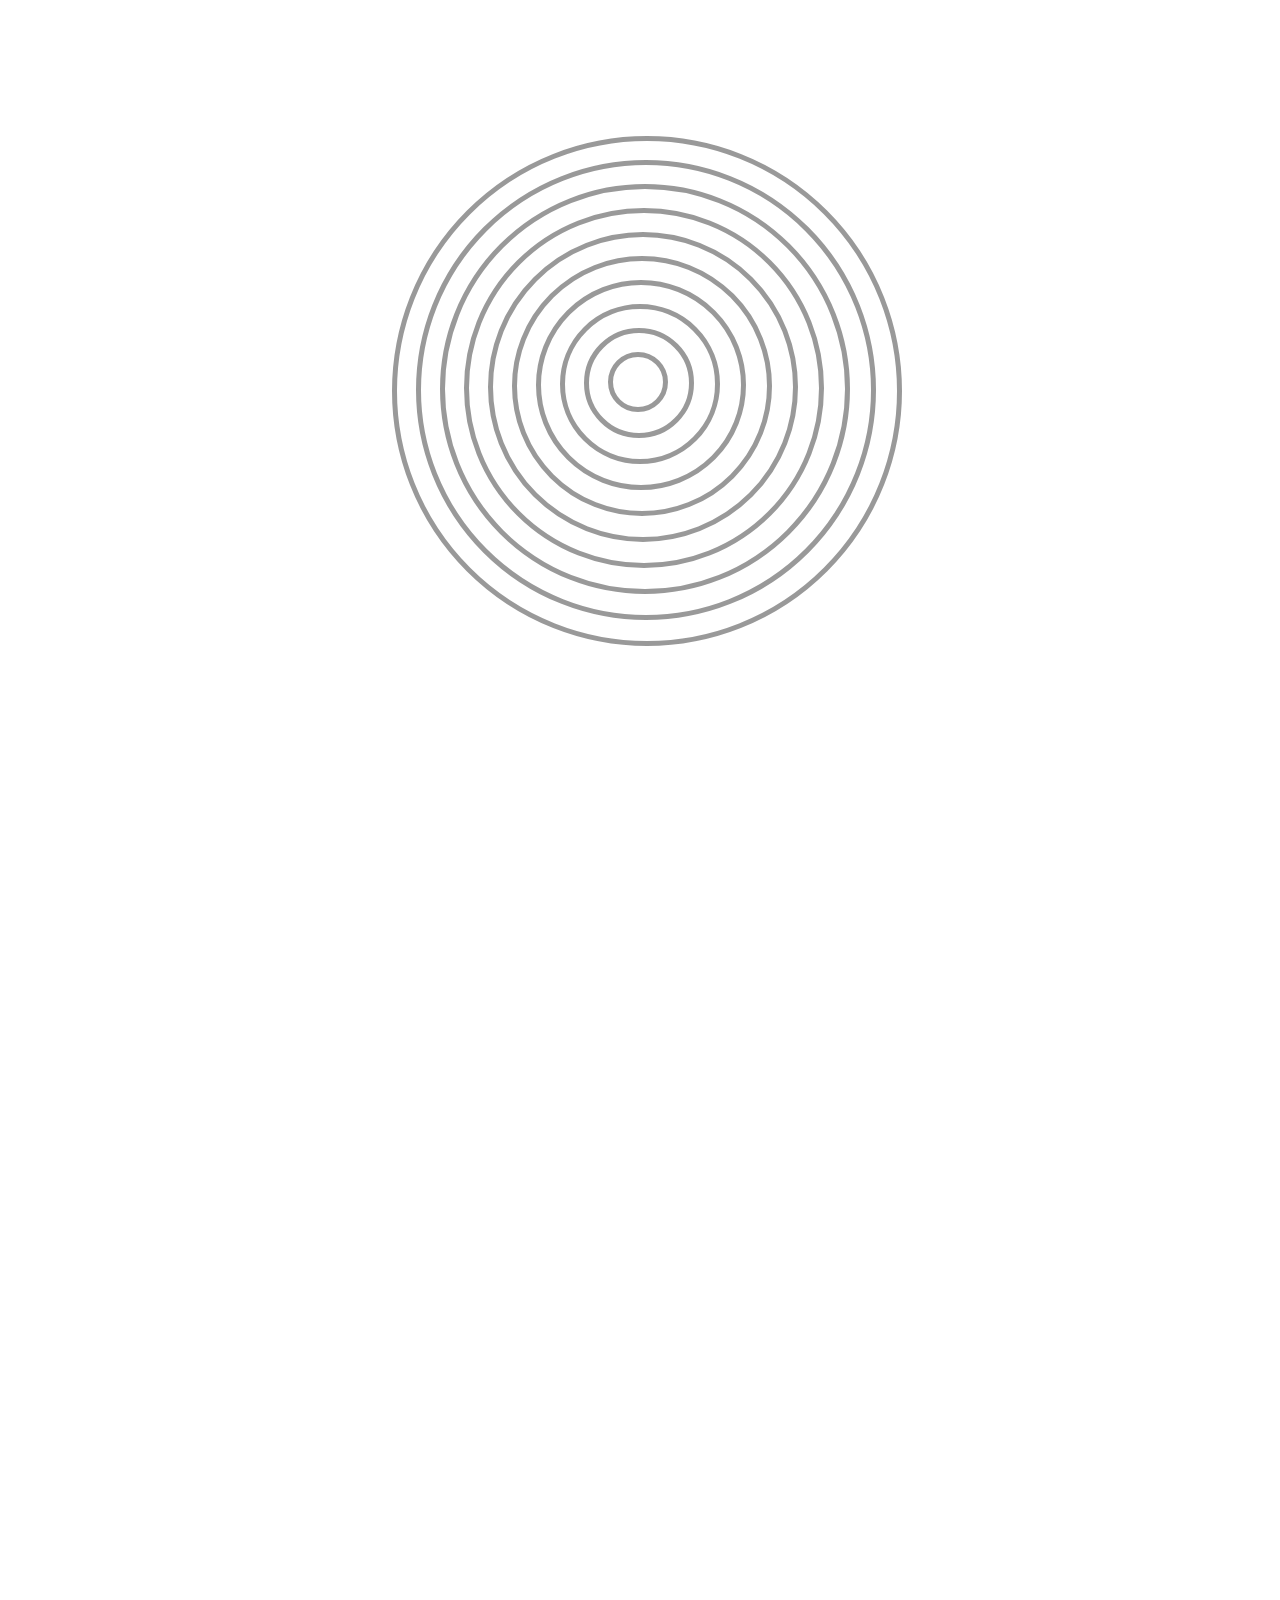
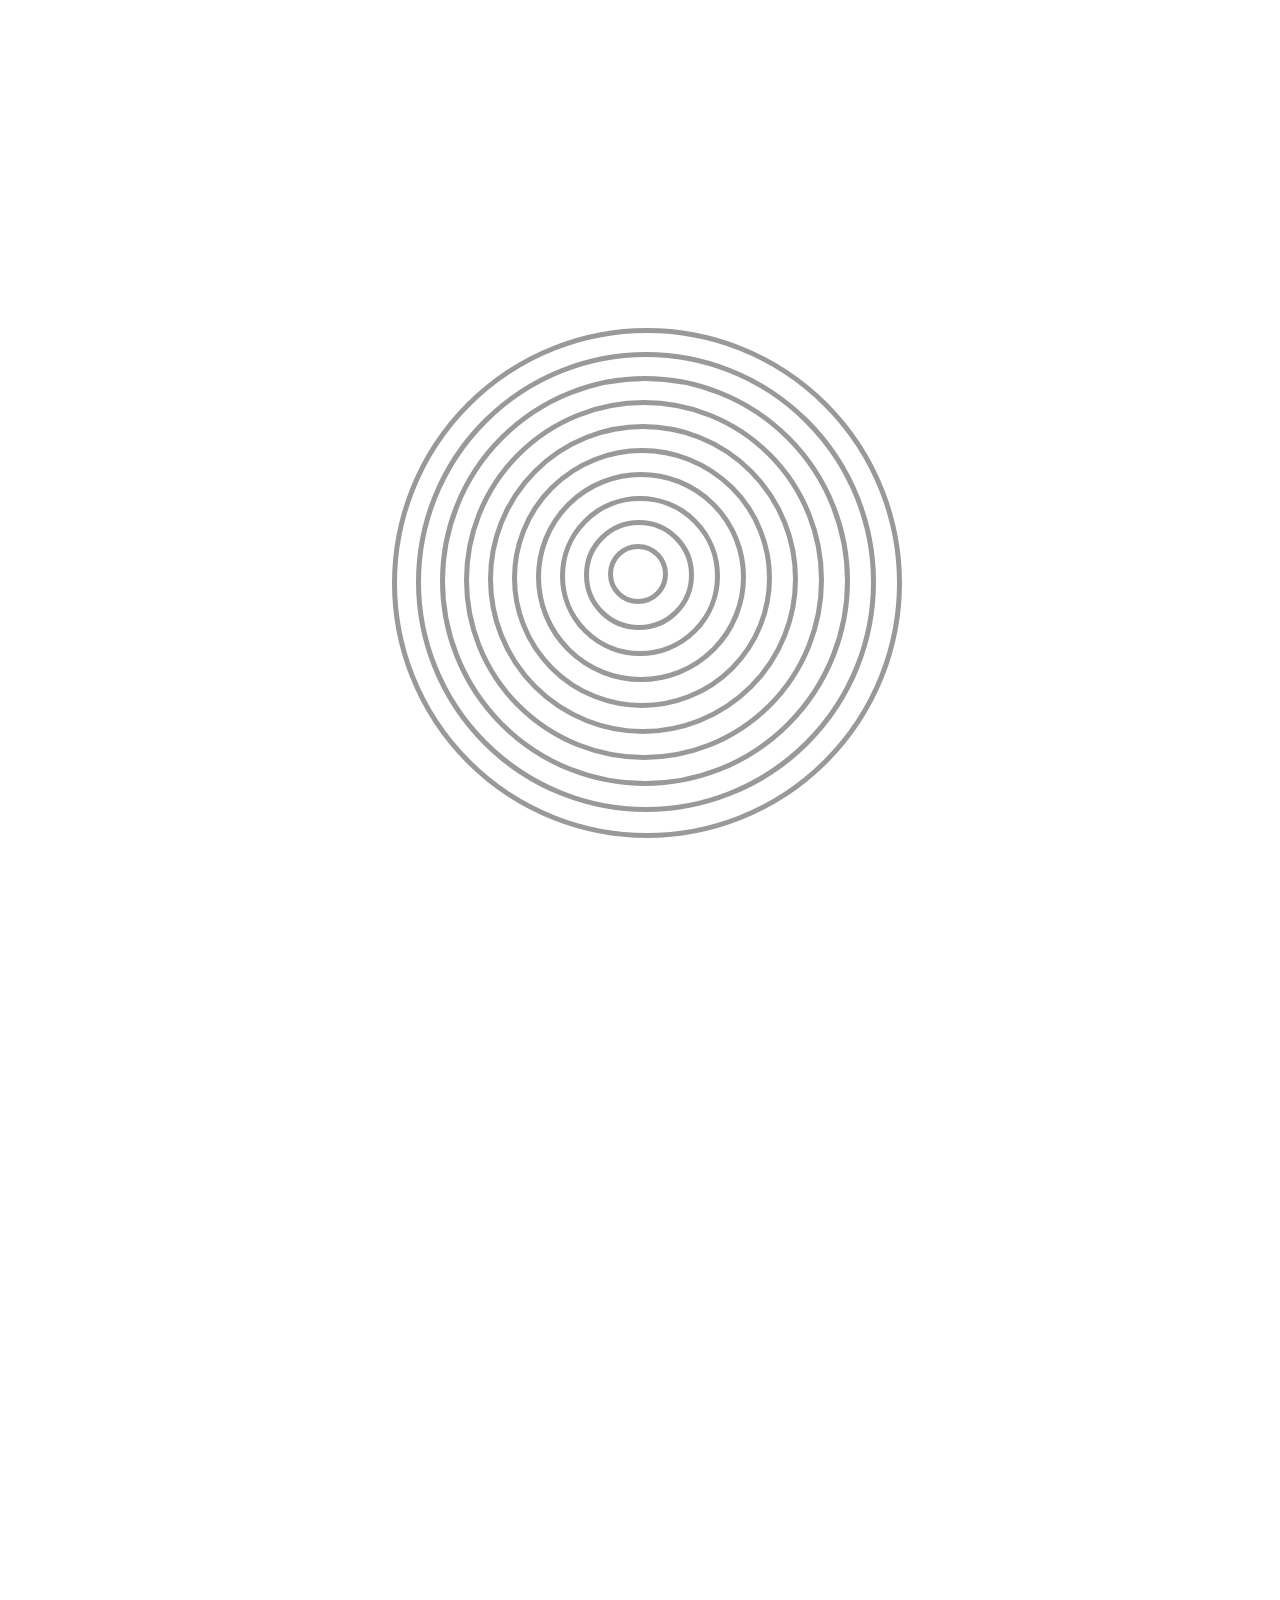
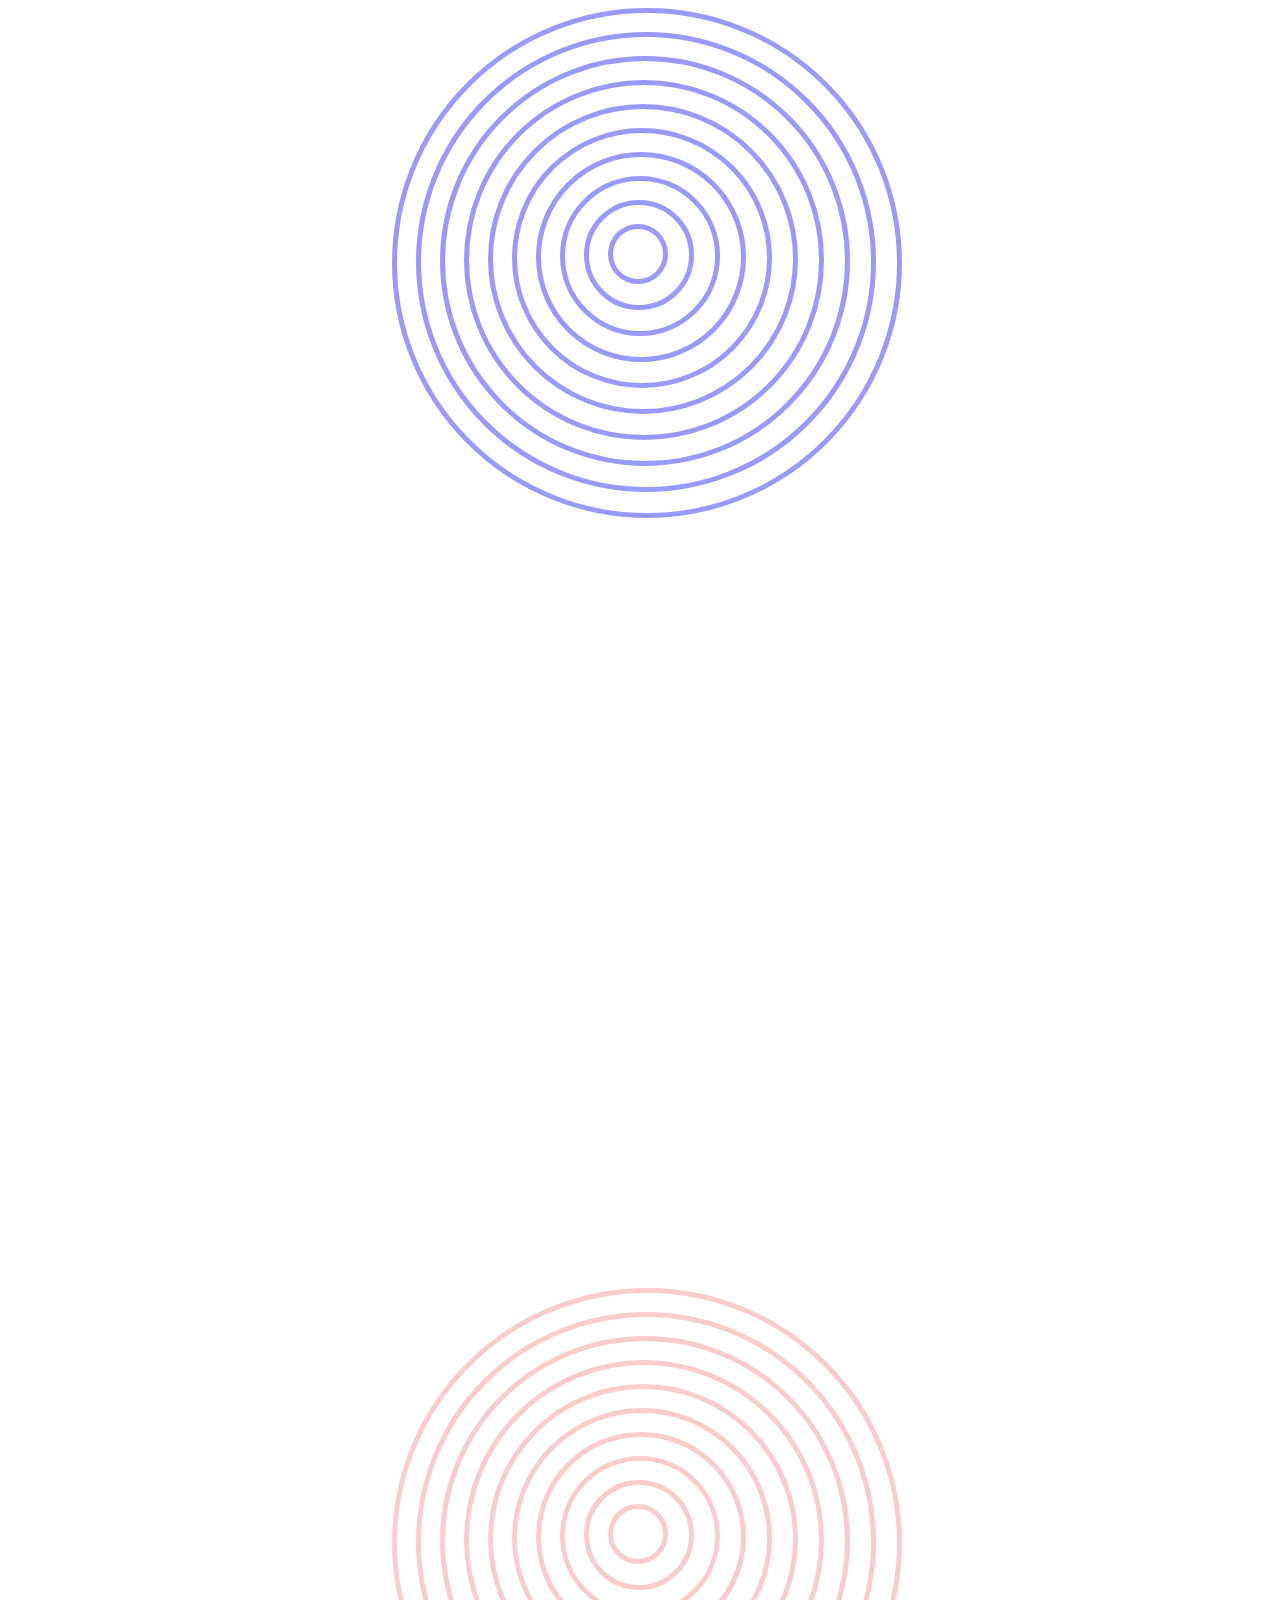
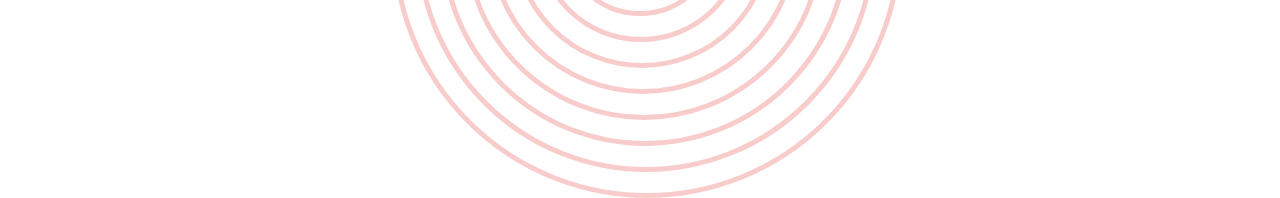
<file: Projects/Project-01/02-Indiv-Patterns/moire/moire.html>
<!DOCTYPE html>
<html>
	
	<head>
		
		<title>Moire Pattern</title>
		<link rel="stylesheet" type="text/css" href="moire.css">

	</head>
	
	<body>

<!-- This div contains a fixed group of concentric circles. -->

	<div id="wrapper-1">
		<div class="circle-1"> 
			<div class="circle-2"> 
				<div class="circle-3" > 
					<div class="circle-4"> 
						<div class="circle-5"> 
							<div class="circle-6"> 
								<div class="circle-7"> 
									<div class="circle-8">
										<div class="circle-9"> 
											<div class="circle-10"> 
											</div>
										</div>
									</div>
								</div>
							</div>
						</div>
					</div>
				</div>					
			</div>				
		</div>			
	</div>

<!-- This div contains a group of concentric circles which can be vertically scrolled. -->

	<div id="wrapper-2">
		<div class="circle-1A"> 
			<div class="circle-2"> 
				<div class="circle-3" > 
					<div class="circle-4"> 
						<div class="circle-5"> 
							<div class="circle-6"> 
								<div class="circle-7"> 
									<div class="circle-8">
										<div class="circle-9"> 
											<div class="circle-10"> 
											</div>
										</div>
									</div>
								</div>
							</div>
						</div>
					</div>
				</div>					
			</div>				
		</div>
	</div>

<!-- This div contains a group of BLUE concentric circles which can be vertically scrolled. -->

	<div id="wrapper-3">
		<div class="circle-1B"> 
			<div class="circle-2B"> 
				<div class="circle-3B"> 
					<div class="circle-4B"> 
						<div class="circle-5B"> 
							<div class="circle-6B"> 
								<div class="circle-7B"> 
									<div class="circle-8B">
										<div class="circle-9B"> 
											<div class="circle-10B"> 
											</div>
										</div>
									</div>
								</div>
							</div>
						</div>
					</div>
				</div>					
			</div>				
		</div>
	</div>

<!-- This div contains a group of BLUE concentric circles which can be vertically scrolled. -->

	<div id="wrapper-4">
		<div class="circle-1C"> 
			<div class="circle-2C"> 
				<div class="circle-3C"> 
					<div class="circle-4C"> 
						<div class="circle-5C"> 
							<div class="circle-6C"> 
								<div class="circle-7C"> 
									<div class="circle-8C">
										<div class="circle-9C"> 
											<div class="circle-10C"> 
											</div>
										</div>
									</div>
								</div>
							</div>
						</div>
					</div>
				</div>					
			</div>				
		</div>
	</div>

	</body>

</html>
</file>
<file: Projects/Project-01/main.css>
* {
	box-sizing: border-box;
}

body{

	font-family: sans-serif;
	line-height: 1.5em;
	background:white;
	font-size: 1em;
}

h1{
	margin: 20px;
	font-size: 3em;
	font-style: bold;
}

.main{
	width: 80%;
	margin: 100px auto;
	padding: 50px;
}


ul{
	list-style: none;
}
 
ul li{
	color: #dadada;
}

a:link{
	color: #0000ff;
	text-decoration: none;
}

a:hover{
	text-decoration: underline;
}
</file>
<file: Projects/Project-01/02-Indiv-Patterns/main.css>
/* Special positions are for formatting the containers and shapes.*/

#position-relative{
	position: relative;
	top: 60px;
	left: 60px;
}

.position-fixed{
	position: fixed;
	top: 0px;
	left: 0px;
}


/*Containers to hold shapes*/
#container-2{
	display: flex;
	flex-wrap: wrap;
	justify-content: space-between;
}

#container-3{
	position: absolute;
	top: 85%;
	left: -12%;
	display: flex;
	flex-wrap: wrap;
	justify-content: space-between;
}

#container-4{
	width: 100%;
	height: 100%;
	position: absolute;
	top: 0;
	left: 0;
}

#container-5{
	display: flex;
	flex-direction: row;
	flex-wrap: wrap;
	justify-content: space-around;
}

#container-6{
	display: flex;
	flex-direction: row;
	flex-wrap: wrap;
	justify-content: space-around;
}

/*Shape styles*/
.square{
	width: 100px;
	height: 100px;
	background:red;
}

.square-transparent div{
	width: 100px;
	height: 100px;
	background-color: #ff000066;
	margin: 20px;
	display: inline-block;
	flex-wrap: wrap;
	justify-content: space-between;
}

.rectangle{
	width: 200px;
	height: 100px;
	background: orange;
}

.rectangle-strip-1{
	width: 95%;
	height: 45px;
	background: #FFF0F5;
	margin: 20px auto;
	mix-blend-mode: overlay;
}

#rectangle-strip-2{
	width: 95%;
	height: 30px;
	background: #FFF0F5;
	margin: 20px auto;
}

.rectangle-strip-3{
	width: 95%;
	height: 15px;
	background: #FFF0F5;
	margin: 20px auto;
	mix-blend-mode: color-dodge;
	box-shadow: 5px 5px 5px rgba(20, 20, 20, .2);
}


.circle-transparent{
	width: 15px;
	height: 15px;
	background-color:rgba(112, 206, 122);
	border-radius: 50%;
	margin: 80px;
}


.pill {
	width:10px;
	height: 50px;
	background-image: linear-gradient(90deg, #FFA07A, lemonchiffon);
	border-radius: 50% / 50%;
	transform: rotate(45deg);
	padding: 10px;
	margin: 40px;
	mix-blend-mode: multiply;
}

.pill-2{
	width:10px;
	height: 50px;
	background-image: linear-gradient(90deg, #85C1E9, #D5F5E3);
	border-radius: 50% / 50%;
	transform: rotate(-45deg);
	padding: 10px;
	margin: 20px;
	mix-blend-mode: multiply;
}

.triangle-up{
	width: 0;
	height: 0;
	border-left: 50px solid transparent;
	border-right: 50px solid transparent;
	border-bottom: 100px solid #0000ff66;
	display: inline-block;
	transform: rotate(-45deg);
	margin: 10px;
}

.triangle-down{
	width: 0;
	height: 0;
	border-left: 50px solid transparent;
	border-right: 50px solid transparent;
	border-top: 100px solid purple;
}

/* these colors override the square color*/
#blue{
	background-color: #0000FF66;
}

#yellow{
	background-color: #FFFF0066;
}

/* Styles for homepage */
a{
	font-family: sans-serif;
	font-size: 48px;
	color: black;
}

#home{
	margin: 10em auto;
	display: flex;
	justify-content: space-around;
	flex-wrap: wrap;
}
</file>
<file: Projects/Project-01/02-Indiv-Patterns/moire/moire.css>
#wrapper-1{
 	position: fixed;	
 }

 #wrapper-2{
 	position: relative;
 }

 #wrapper-3{
 	position: relative;
 }

  #wrapper-4{
 	position: relative;
 }
 
.circle-1{
	width: 500px;
	height: 500px;
	border-width: 5px;
	border-style: solid;
	border-color: #00000066;
	border-radius: 50%;
	position: absolute;
	top: 10vw;
	left: 30vw;
}

.circle-1A{
	width: 500px;
	height: 500px;
	border-width: 5px;
	border-style: solid;
	border-color: #00000066;
	border-radius: 50%;
	position: absolute;
	top: 50vw;
	left: 30vw;
	margin: 100vw 0vw;
}

.circle-1B{
	width: 500px;
	height: 500px;
	border-width: 5px;
	border-style: solid;
	border-color: #0000FF66;
	border-radius: 50%;
	position: absolute;
	top: 50vw;
	left: 30vw;
	margin: 200vw 0vw;
}

.circle-1C{
	width: 500px;
	height: 500px;
	border-width: 5px;
	border-style: solid;
	border-color: #F0808066;
	border-radius: 50%;
	position: absolute;
	top: 50vw;
	left: 30vw;
	margin: 300vw 0vw;
}

.circle-2{
	width: 450px;
	height: 450px;
	border-width: 5px;
	border-style: solid;
	border-color: #00000066;
	border-radius: 50%;
	position: absolute;
	top: 19px;
	left: 19px;
}

.circle-2B{
	width: 450px;
	height: 450px;
	border-width: 5px;
	border-style: solid;
	border-color: #0000FF66;
	border-radius: 50%;
	position: absolute;
	top: 19px;
	left: 19px;
}

.circle-2C{
	width: 450px;
	height: 450px;
	border-width: 5px;
	border-style: solid;
	border-color: #F0808066;
	border-radius: 50%;
	position: absolute;
	top: 19px;
	left: 19px;
}

.circle-3{
	width: 400px;
	height: 400px;
	border-width: 5px;
	border-style: solid;
	border-color: #00000066;
	border-radius: 50%;
	position: absolute;
	top: 19px;
	left: 19px;
}

.circle-3B{
	width: 400px;
	height: 400px;
	border-width: 5px;
	border-style: solid;
	border-color: #0000FF66;
	border-radius: 50%;
	position: absolute;
	top: 19px;
	left: 19px;
}

.circle-3C{
	width: 400px;
	height: 400px;
	border-width: 5px;
	border-style: solid;
	border-color: #F0808066;
	border-radius: 50%;
	position: absolute;
	top: 19px;
	left: 19px;
}

.circle-4{
	width: 350px;
	height: 350px;
	border-width: 5px;
	border-style: solid;
	border-color: #00000066;
	border-radius: 50%;
	position: absolute;
	top: 19px;
	left: 19px;
}

.circle-4B{
	width: 350px;
	height: 350px;
	border-width: 5px;
	border-style: solid;
	border-color: #0000FF66;
	border-radius: 50%;
	position: absolute;
	top: 19px;
	left: 19px;
}

.circle-4C{
	width: 350px;
	height: 350px;
	border-width: 5px;
	border-style: solid;
	border-color: #F0808066;
	border-radius: 50%;
	position: absolute;
	top: 19px;
	left: 19px;
}

.circle-5{
	width: 300px;
	height: 300px;
	border-width: 5px;
	border-style: solid;
	border-color: #00000066;
	border-radius: 50%;
	position: absolute;
	top: 19px;
	left: 19px;
}

.circle-5B{
	width: 300px;
	height: 300px;
	border-width: 5px;
	border-style: solid;
	border-color: #0000FF66;
	border-radius: 50%;
	position: absolute;
	top: 19px;
	left: 19px;
}

.circle-5C{
	width: 300px;
	height: 300px;
	border-width: 5px;
	border-style: solid;
	border-color: #F0808066;
	border-radius: 50%;
	position: absolute;
	top: 19px;
	left: 19px;
}

.circle-6{
	width: 250px;
	height: 250px;
	border-width: 5px;
	border-style: solid;
	border-color: #00000066;
	border-radius: 50%;
	position: absolute;
	top: 19px;
	left: 19px;
}

.circle-6B{
	width: 250px;
	height: 250px;
	border-width: 5px;
	border-style: solid;
	border-color: #0000FF66;
	border-radius: 50%;
	position: absolute;
	top: 19px;
	left: 19px;
}

.circle-6C{
	width: 250px;
	height: 250px;
	border-width: 5px;
	border-style: solid;
	border-color: #F0808066;
	border-radius: 50%;
	position: absolute;
	top: 19px;
	left: 19px;
}

.circle-7{
	width: 200px;
	height: 200px;
	border-width: 5px;
	border-style: solid;
	border-color: #00000066;
	border-radius: 50%;
	position: absolute;
	top: 19px;
	left: 19px;
}

.circle-7B{
	width: 200px;
	height: 200px;
	border-width: 5px;
	border-style: solid;
	border-color: #0000FF66;
	border-radius: 50%;
	position: absolute;
	top: 19px;
	left: 19px;
}

.circle-7C{
	width: 200px;
	height: 200px;
	border-width: 5px;
	border-style: solid;
	border-color: #F0808066;
	border-radius: 50%;
	position: absolute;
	top: 19px;
	left: 19px;
}

.circle-8{
	width: 150px;
	height: 150px;
	border-width: 5px;
	border-style: solid;
	border-color: #00000066;
	border-radius: 50%;
	position: absolute;
	top: 19px;
	left: 19px;
}

.circle-8B{
	width: 150px;
	height: 150px;
	border-width: 5px;
	border-style: solid;
	border-color: #0000FF66;
	border-radius: 50%;
	position: absolute;
	top: 19px;
	left: 19px;
}

.circle-8C{
	width: 150px;
	height: 150px;
	border-width: 5px;
	border-style: solid;
	border-color: #F0808066;
	border-radius: 50%;
	position: absolute;
	top: 19px;
	left: 19px;
}

.circle-9{
	width: 100px;
	height: 100px;
	border-width: 5px;
	border-style: solid;
	border-color: #00000066;
	border-radius: 50%;
	position: absolute;
	top: 19px;
	left: 19px;
}

.circle-9B{
	width: 100px;
	height: 100px;
	border-width: 5px;
	border-style: solid;
	border-color: #0000FF66;
	border-radius: 50%;
	position: absolute;
	top: 19px;
	left: 19px;
}

.circle-9C{
	width: 100px;
	height: 100px;
	border-width: 5px;
	border-style: solid;
	border-color: #F0808066;
	border-radius: 50%;
	position: absolute;
	top: 19px;
	left: 19px;
}

.circle-10{
	width: 50px;
	height: 50px;
	border-width: 5px;
	border-style: solid;
	border-color: #00000066;
	border-radius: 50%;
	position: absolute;
	top: 19px;
	left: 19px;
}

.circle-10B{
	width: 50px;
	height: 50px;
	border-width: 5px;
	border-style: solid;
	border-color: #0000FF66;
	border-radius: 50%;
	position: absolute;
	top: 19px;
	left: 19px;
}

.circle-10C{
	width: 50px;
	height: 50px;
	border-width: 5px;
	border-style: solid;
	border-color: #F0808066;
	border-radius: 50%;
	position: absolute;
	top: 19px;
	left: 19px;
}

.position-hcenter{
	position: absolute;	
	display: inline-block;
}

.position-hcenter-2{
	position: absolute;	
	display: inline-block;
	top: 50%;
}
</file>
